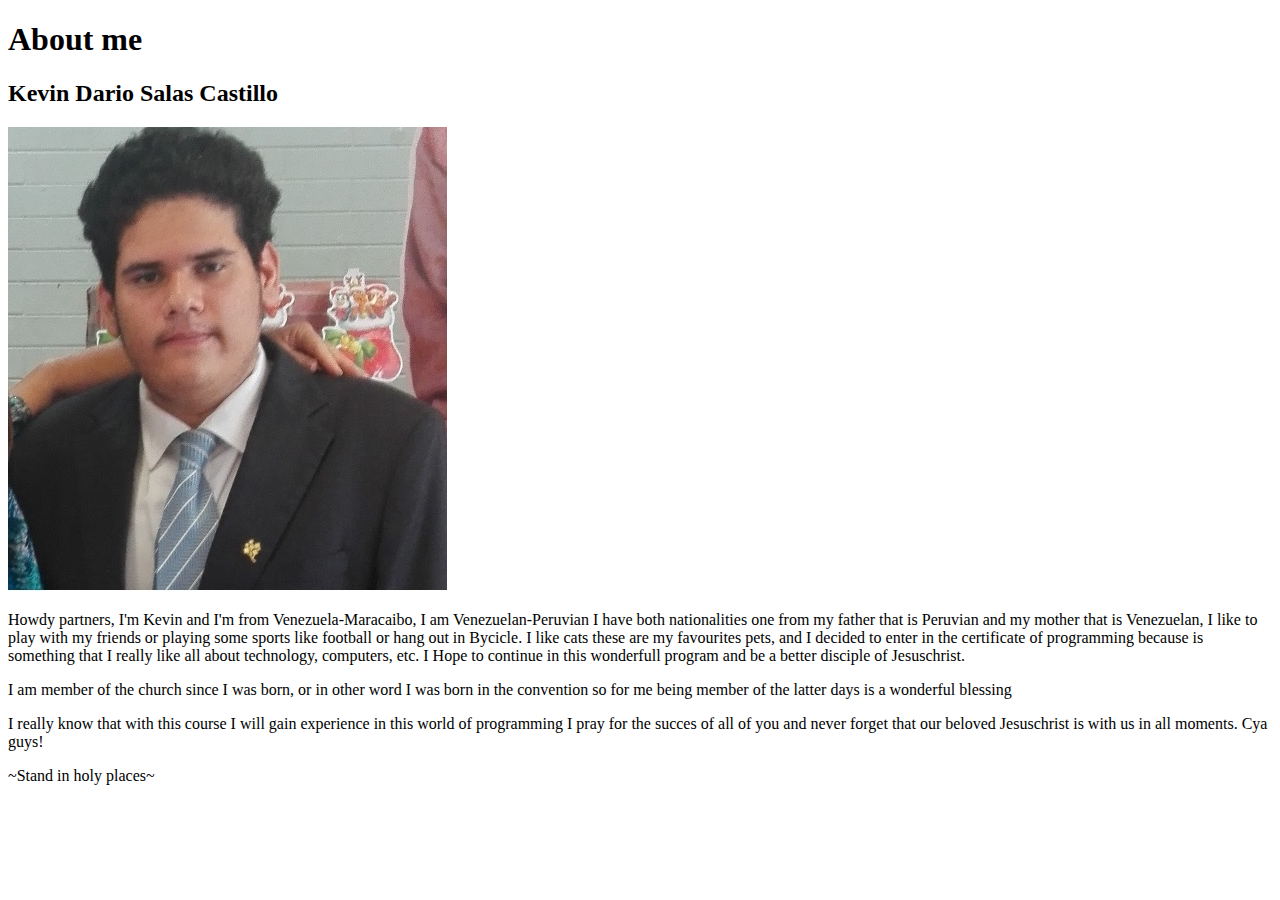
<file: aboutme/index.html>
<!DOCTYPE html>
<html lang="en">

<head>
    <meta charset="UTF-8">
    <meta http-equiv="X-UA-Compatible" content="IE=edge">
    <meta name="viewport" content="width=device-width, initial-scale=1.0">
    <title>About Me</title>
</head>

<body>
    <h1>About me</h1>
    <h2>Kevin Dario Salas Castillo</h2>
    <img alt="Picture of me" src="images/me.jpg" />
    <p>Howdy partners, I'm Kevin and I'm from Venezuela-Maracaibo, I am Venezuelan-Peruvian I have both nationalities
        one from my father that is Peruvian and my mother that is Venezuelan, I like to play with my friends or playing
        some sports like football or hang out in Bycicle.
        I like cats these are my favourites pets, and I decided to enter in the certificate of programming because is
        something that I really like all about technology, computers, etc.
        I Hope to continue in this wonderfull program and be a better disciple of Jesuschrist.
    </p>
    <p>I am member of the church since I was born, or in other word I was born in the convention so for me being 
        member of the latter days is a wonderful blessing
    </p>
    <p1>I really know that with this course I will gain experience in this world of programming I pray for
        the succes of all of you and never forget that our beloved Jesuschrist is with us in all moments.
        Cya guys!
    </p1>
    <p>~Stand in holy places~</p>
</body>


</html>
</file>
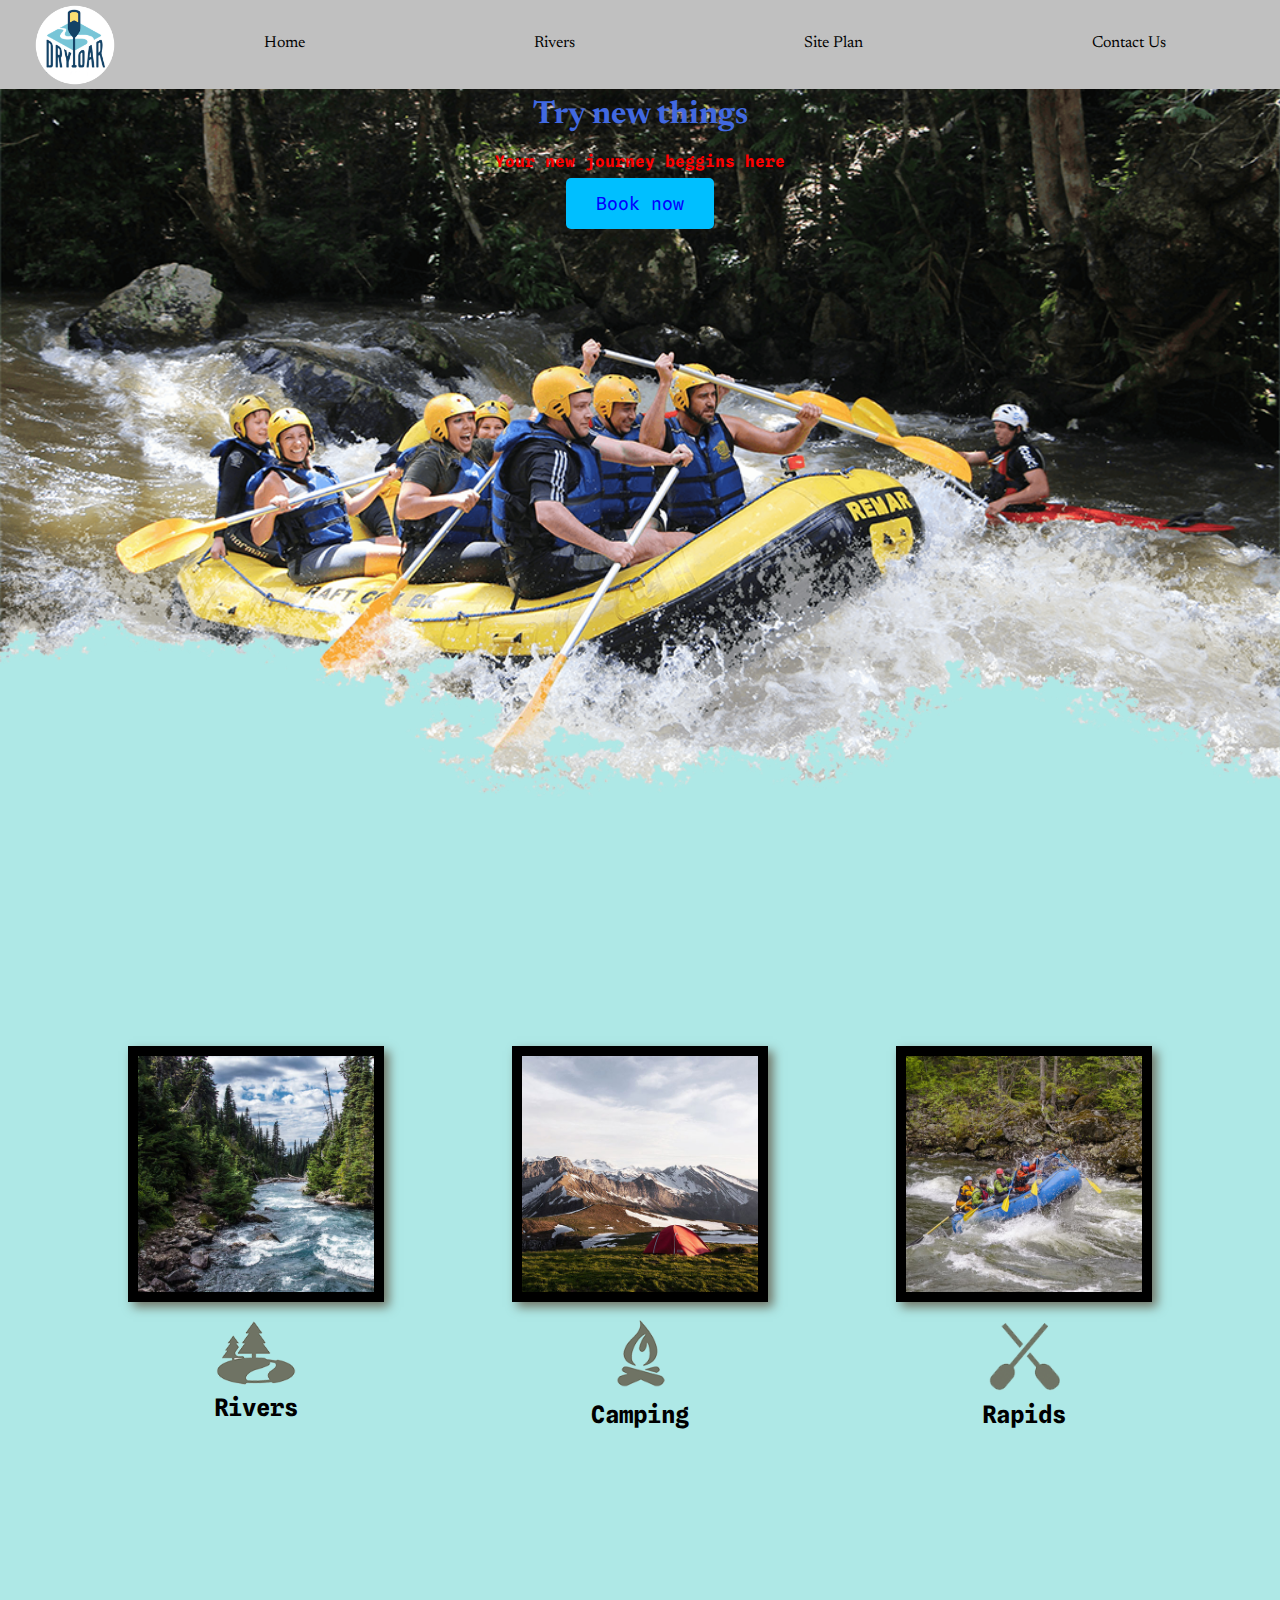
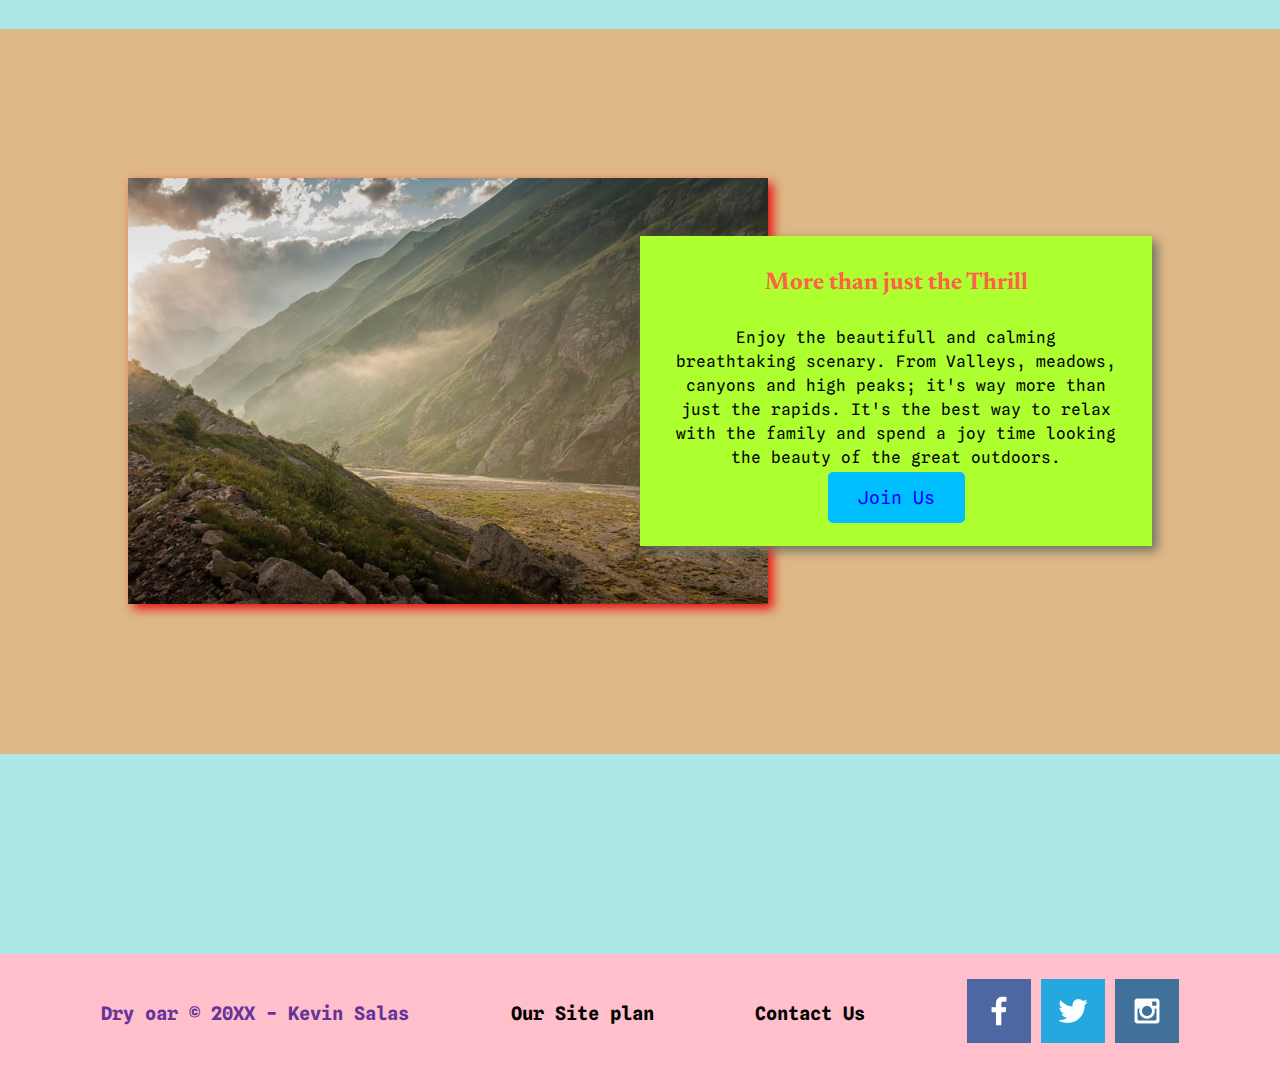
<file: wwr/index.html>
<!DOCTYPE html>
<html lang="en">

<head>
    <meta charset="UTF-8">
    <meta http-equiv="X-UA-Compatible" content="IE=edge">
    <meta name="viewport" content="width=device-width, initial-scale=1.0">
    <title>Rafting Family Vacations</title>
    <link rel="stylesheet" href="styles/styles.css">
</head>

<body>
    <div id="content">
    <header>
        <a href="index.html" id="logo_link">

            <img class="logo" src="images/logo.png" alt="Dry Oar Logo">

        </a>
        <nav>
            <a href="index.html">Home</a>
            <a href="rivers_information.html">Rivers</a>
            <a href="site-plan-rafting.html">Site Plan</a>
            <a href="contactus.html">Contact Us</a>
        </nav>

    </header>
    <div id="hero">
        <div id="hero-box">
            <img id="hero-img" src="images/hero.png" alt="A lot of fun with water rafting!">
        </div>
        <section id="hero-msg">
            <h1 class="home-tittle">Try new things</h1>
            <h4>Your new journey beggins here</h4>
            <div class="button-box">
                <a class="book" href="rates.html">Book now</a>
            </div>
        </section>
    </div>
    <main class="home-grid">
        <section class="rivers-card">
            <img class="card-img" src="images/rivers.jpg" alt="River's Forest">
            <img class="icon" src="images/river_icon.png" alt="River Icon">
            <h2>Rivers</h2>
        </section>
        <section class="camping-card">
            <img class="card-img" src="images/camping.jpg" alt="Tents in beautifull mountains">
            <img class="icon" src="images/fire_icon.png" alt="Icon Fire">
            <h2>Camping</h2>
        </section>
        <section class="rapids-card">
            <img class="card-img" src="images/rapids.jpg" alt="Rafting Exciting boat">
            <img class="icon" src="images/oars.png" alt="oars icono">
            <h2>Rapids</h2>
        </section>
        <div id="background"></div>
        <img class="mountains" src="images/mountains.jpg" alt="Misty mountainz">
        <section class="msg">
            <h2>More than just the Thrill</h2>
            <p>Enjoy the beautifull and calming breathtaking scenary.
                From Valleys, meadows, canyons and high peaks; it's way more than just the rapids.
                It's the best way to relax with the family and spend a joy time looking the beauty of the great
                outdoors.
            </p>
            <a class="join" href="rivers.html" >Join Us</a>
        </section>
    </main>
    <footer>
        <h3>Dry oar &copy; 20XX - Kevin Salas</h3>
        <h3><a href="site-plan-rafting.html">Our Site plan</a></h3>
        <h3><a href="contactus.html">Contact Us</a></h3>
        <div class="Social">
            <a href="https://facebook.com" target="_blank">
                <img src="images/facebook.png" alt="fb icon">
            </a>
            <a href="https://twitter.com" target="_blank">
                <img src="images/twitter.png" alt="Elon Musk twitter icon">
            </a>
            <a href="https://instagram.com" target="_blank">
                <img src="images/instagram.png" alt="instagram icon">
            </a>
        </div>
    </footer>
    </div>
</body>

</html>
</file>
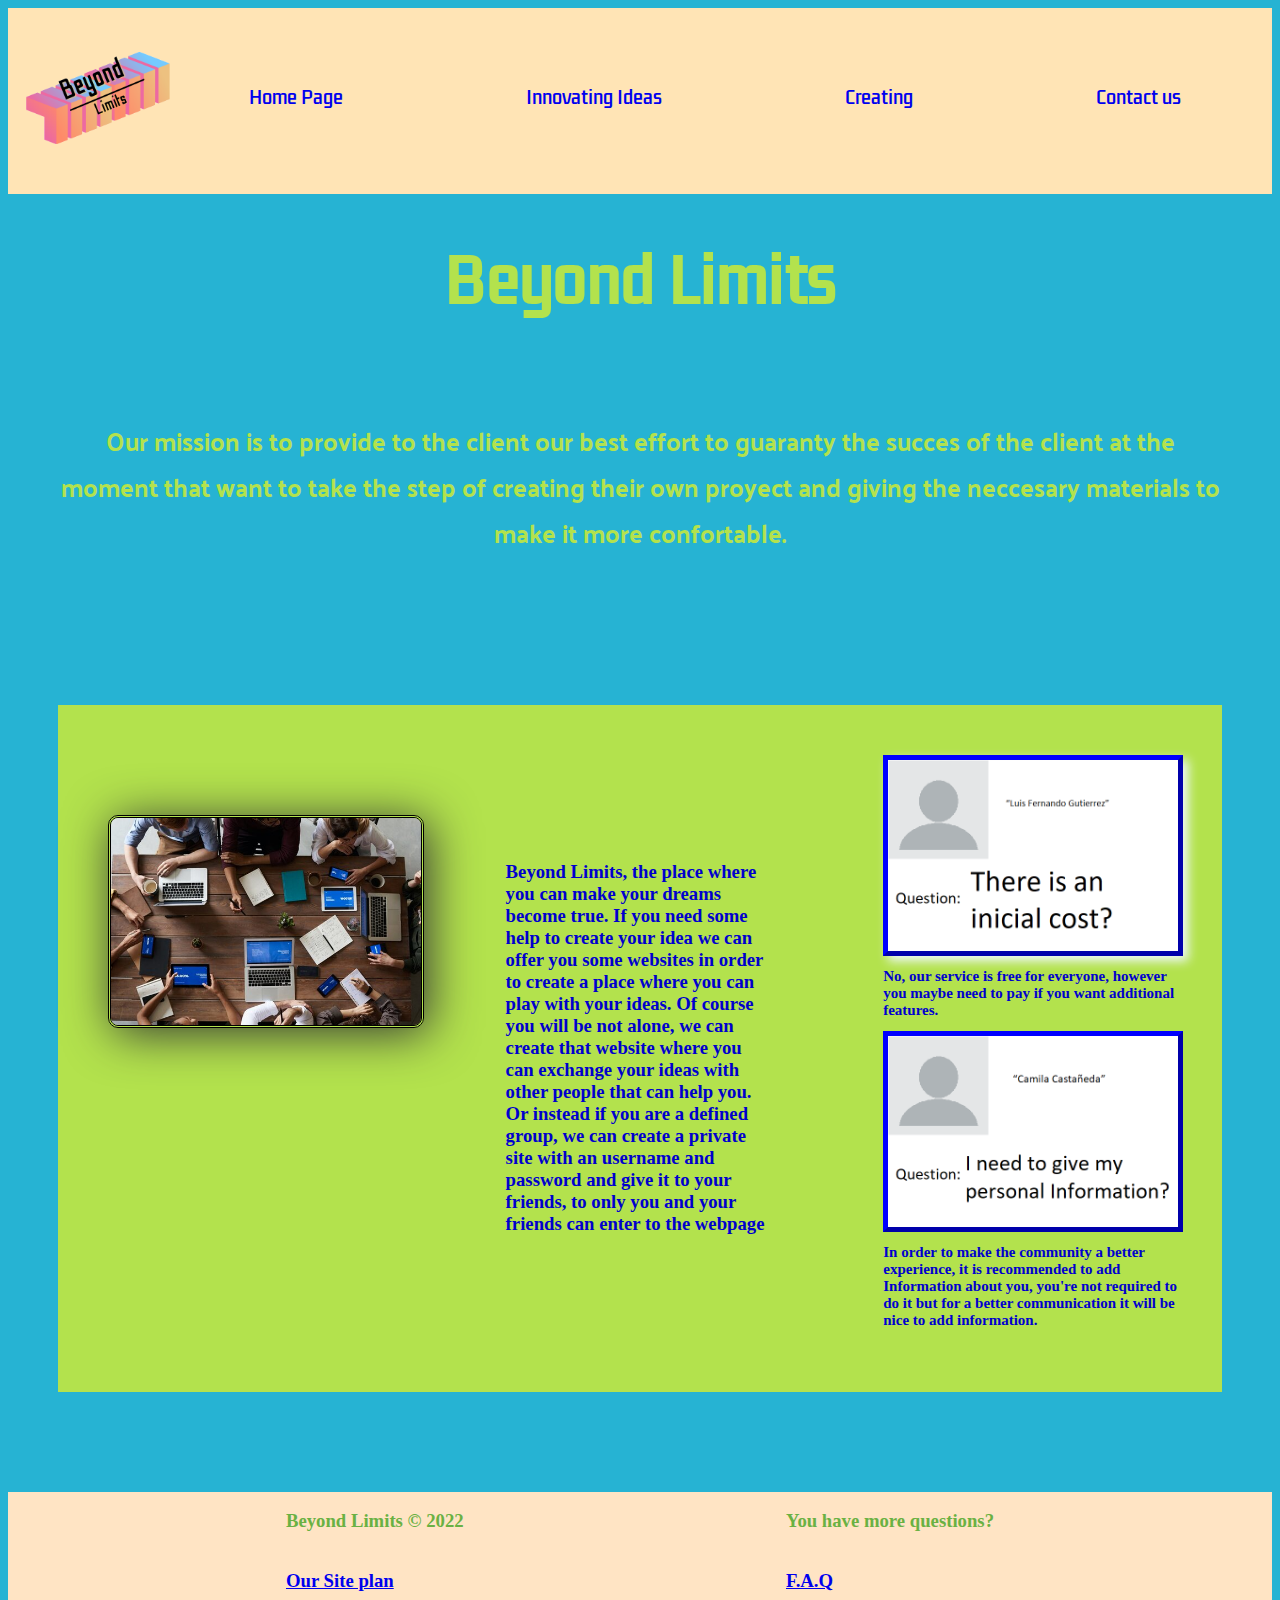
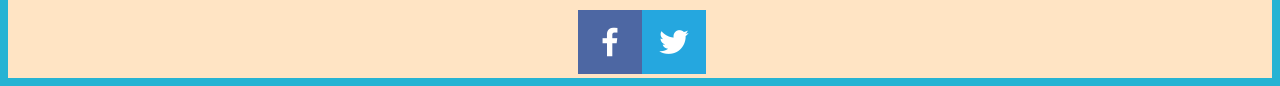
<file: wwr/beyond4limits/index.html>
<!DOCTYPE html>
<html lang="en">
<head>
    <meta charset="UTF-8">
    <meta http-equiv="X-UA-Compatible" content="IE=edge">
    <meta name="viewport" content="width=device-width, initial-scale=1.0">
    <title>Home Page</title>
    <link rel="stylesheet" href="styles/styles.css">
</head>
<body>
    <div id="content">
        <header>
            <a href="index.html" id="logo-link">
                <img class="logo" src="images/Beyond-modified.png" alt="logo_image">
            </a>
            <nav>
                <a href="index.html">Home Page</a>
                <a href="innova_ideas.html">Innovating Ideas</a>
                <a href="creating.html">Creating</a>
                <a href="contactus.html">Contact us</a>
            </nav>
        </header>
        <div id="page_name">
            <h1>Beyond Limits</h1>
            <p>Our mission is to provide to the client our best effort to guaranty the succes of the client
                at the moment that want to take the step of creating their own proyect and giving the neccesary
                materials to make it more confortable.
            </p>
        </div>
        <main class="home-grid">
            <img class="plan_image" src="images/work.jpg" alt="Planning">
            <section id="initial">
                <h3>Beyond Limits, the place  where you can make your dreams become true.
                    If you need some help to create your idea we can offer you some websites
                    in order to create a place where you can play with your ideas.
                    Of course you will be not alone, we can create that website where you can exchange
                    your ideas with other people that can help you.
                    Or instead if you are a defined group, we can create a private site with an username
                    and password and give it to your friends, to only you and your friends can enter to the 
                    webpage
                </h3>
            </section>
            <section id="questions">
                <!-- Remember to write the source of the image of the questions -->
                <img class="question1" src="images/question1.png" alt="question1">
                <h2>No, our service is free for everyone, however you maybe need to pay if you want additional
                    features.
                </h2>
                <img class="question2" src="images/question2.png" alt="question2">
                <h2>In order to make the community a better experience, it is recommended to add Information
                    about you, you're not required to do it but for a better communication it will be nice to
                    add information.
                </h2>
            </section>
        </main>
            <footer>
                <h3>Beyond Limits &copy; 2022</h3>
                <h3>You have more questions?</h3>
                <h3><a href="site-plan.html">Our Site plan</a></h3>
                <h3><a href="#">F.A.Q</a></h3>
                <div  class="socials">
                    <a href="https://facebook.com" target="_blank">
                        <img src="images/facebook.png" alt="facebook_icon">
                    </a>
                    <a href="https://twitter.com" target="_blank">
                        <img src="images/twitter.png" alt="Elon_Twitter_Musk_icon">
                    </a>
                </div>
            </footer>
    </div>
    
</body>
</html>
</file>
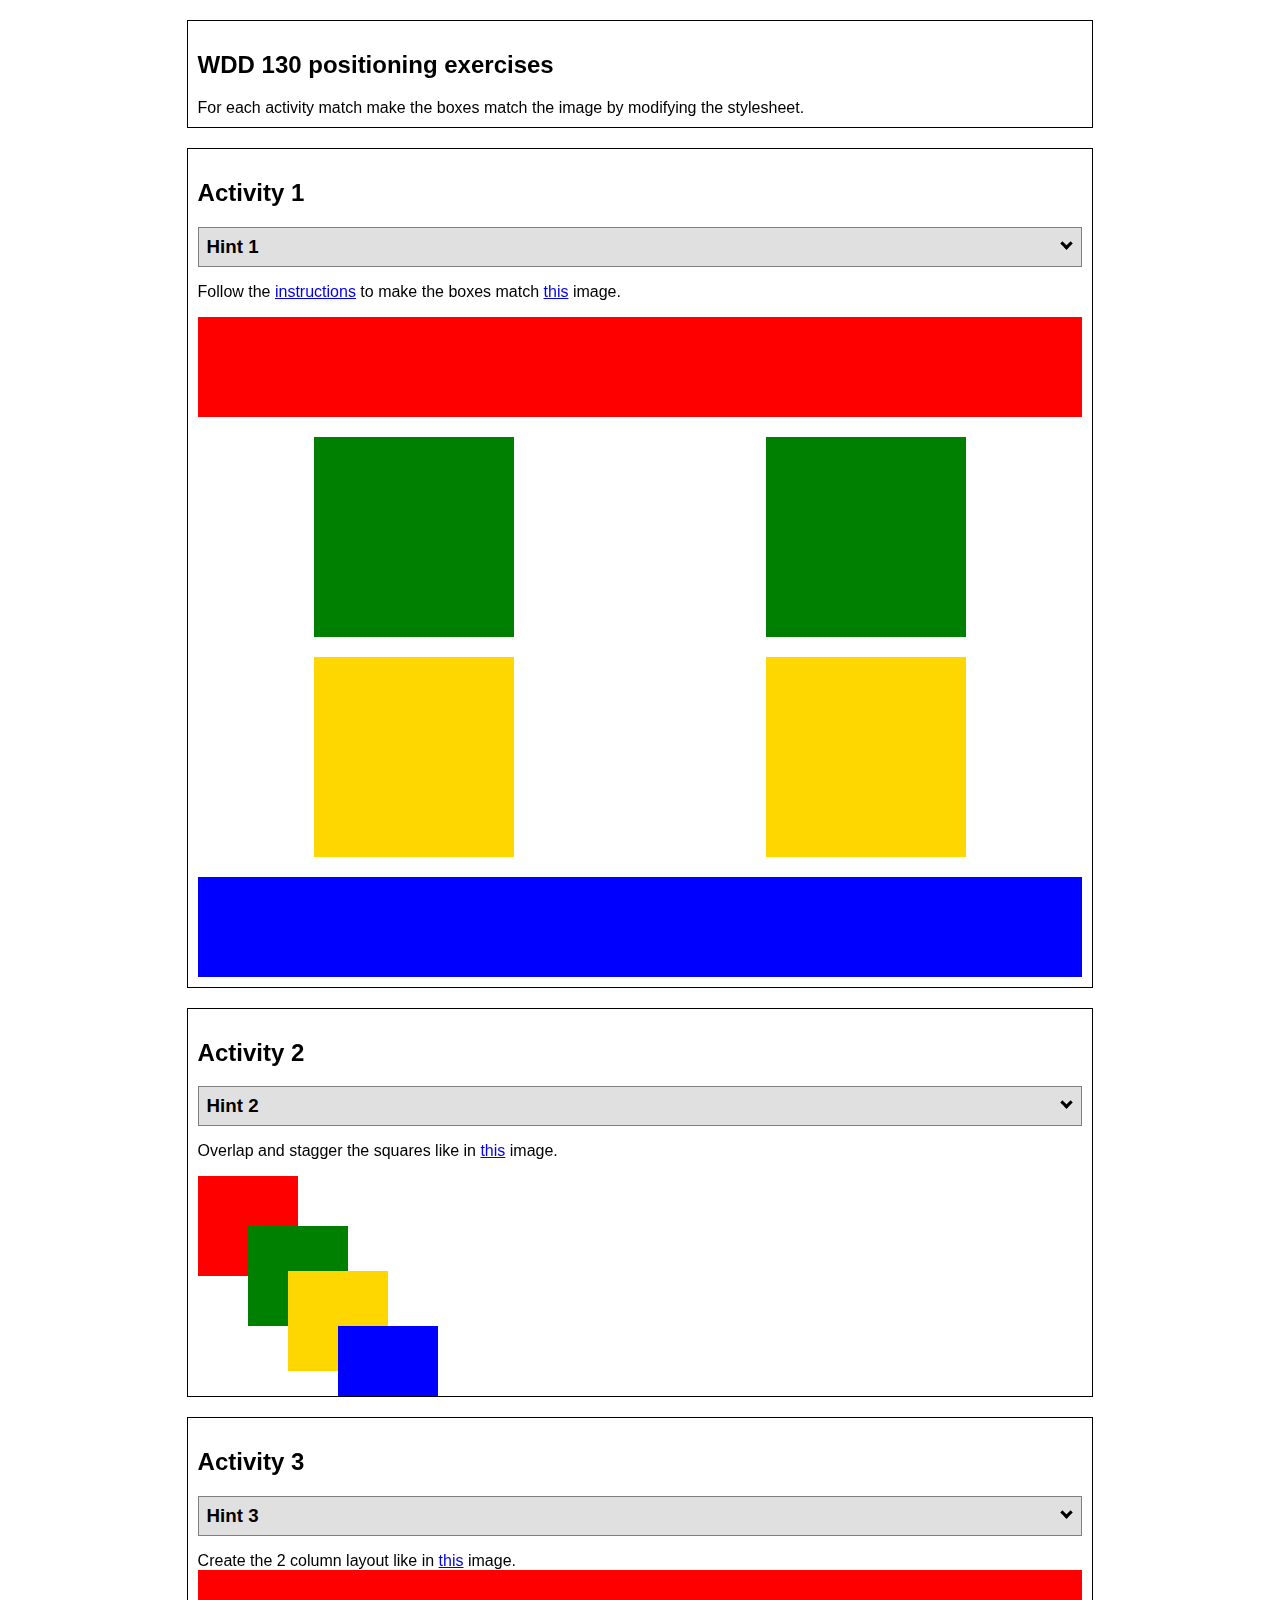
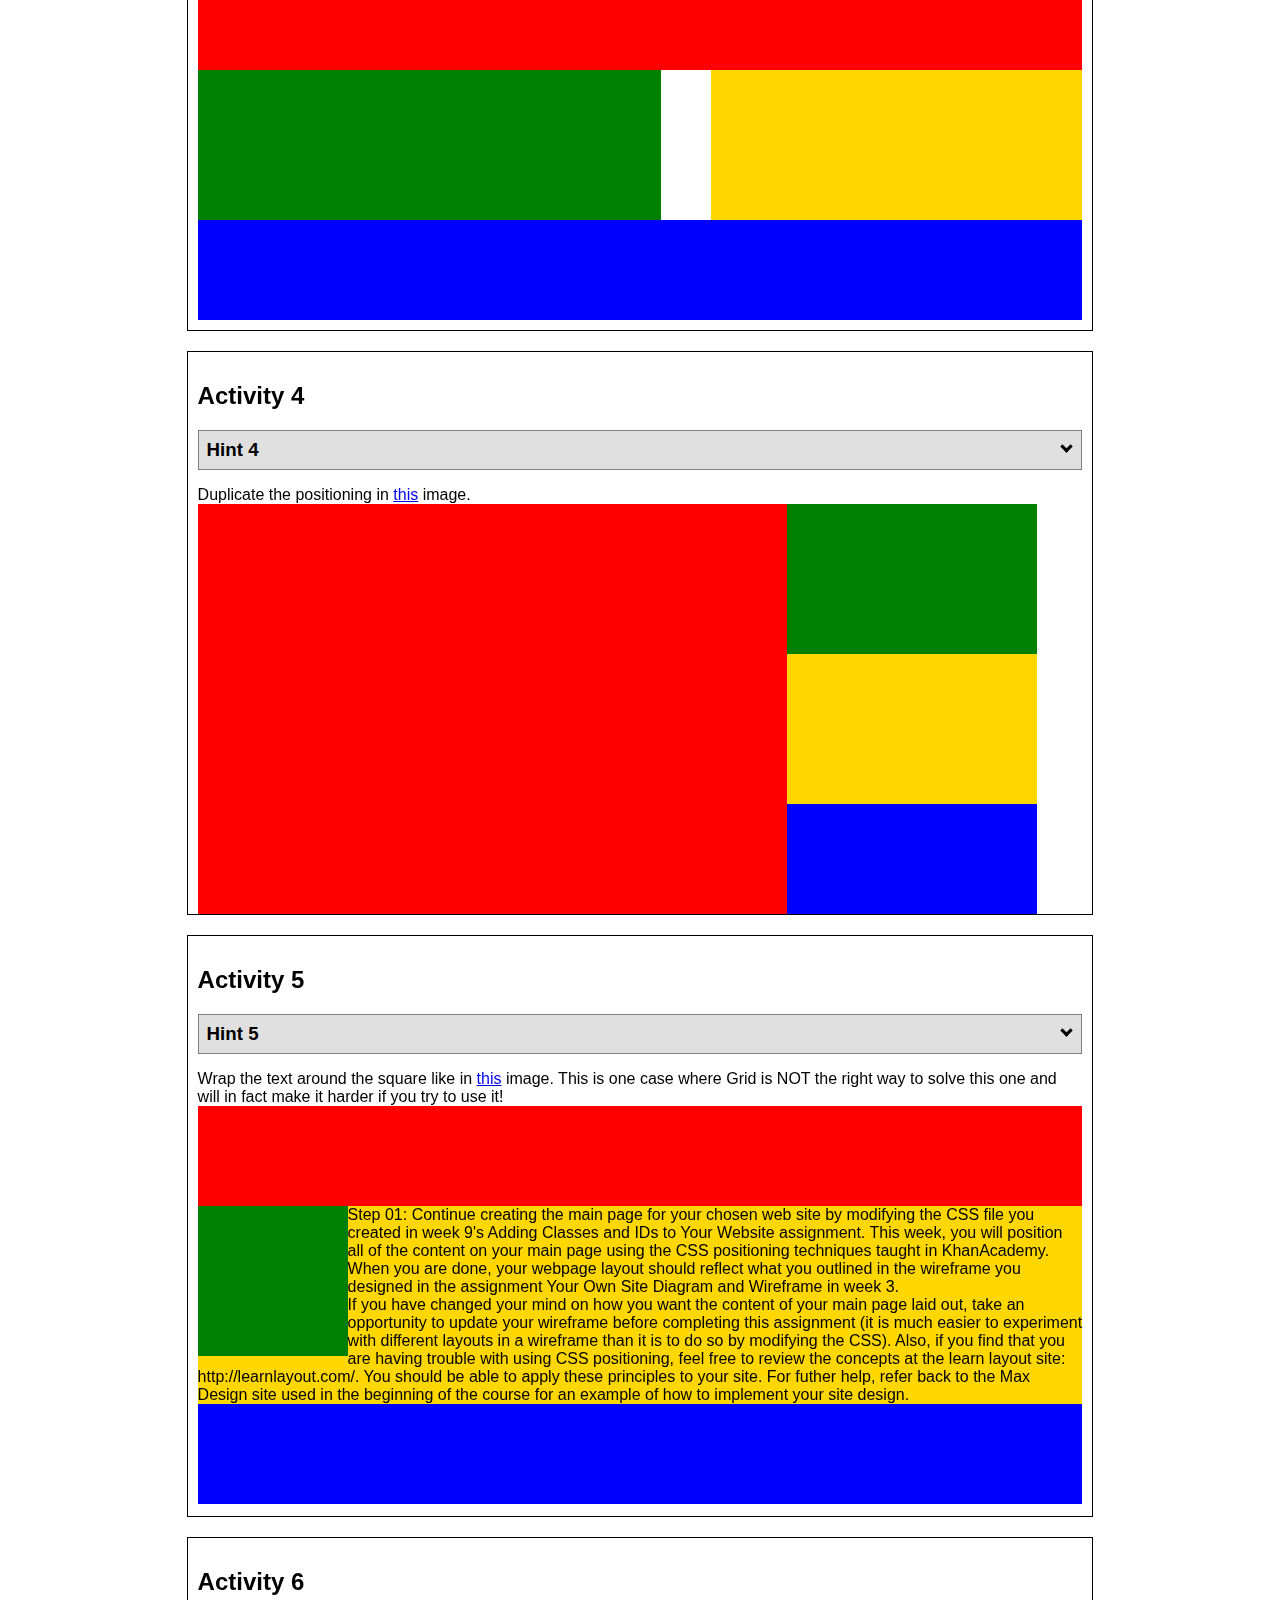
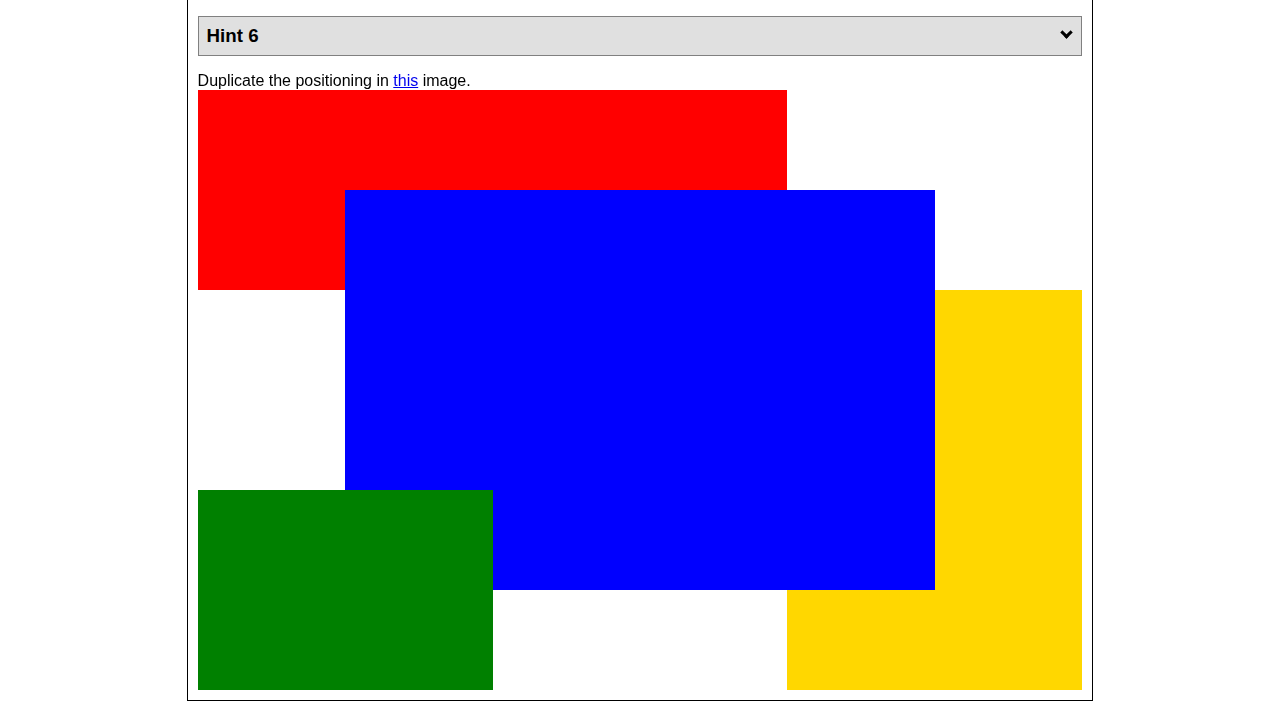
<file: positioning.html>
<!DOCTYPE html>
<html lang="en">
  <head>
    <!-- HTML - Name: positioning.html -->
    <title>Positioning Activity</title>
    <link rel="stylesheet" type="text/css" href="positionstyles.css" />
  </head>
  <body>
    <div class="activity">
      <h2>WDD 130 positioning exercises</h2>
      For each activity match make the boxes match the image by modifying the stylesheet.</div>
    <div class="activity">
      <h2>Activity 1</h2>
      <section class="hint"><input type="checkbox" ><i></i> <h3>Hint 1</h3><div><p>Check out the <a href="https://byui-wdd.github.io/wdd130/activities/w06-css-positioning.html" target="_blank">activity instructions</a> in Ilearn!</p></div></section>
      <p>Follow the <a href="https://byui-wdd.github.io/wdd130/activities/w06-css-positioning.html" target="_blank">instructions</a> to make the boxes match  <a href="https://byui-wdd.github.io/wdd130/images/example1.png" target="_blank">this</a> image.</p>
      <div class="content1" >
        <div class="red1" ></div>
        <div class="green1" ></div>
        <div class="green1" ></div>
        <div class="yellow1"></div>
        <div class="yellow1"></div>
        <div class="blue1"></div>
      </div>
    </div>
    <div class="activity">
      <h2>Activity 2</h2>
      <section class="hint"><input type="checkbox" > <h3>Hint 2</h3><i></i><div><p>Remember that the best way to shift elements around slightly on the page is with Margins.  You could also use Grid.  Either would work for this. If you choose margin, you can use a <em>negative</em> margin. (ie margin-top: -20px;)</p><h4>Properties used:</h4><ul><li>margin-top, margin-left</li><li>...or...</li><li>grid-template-columns: 50px 50px 50px 50px 50px </li></ul></div></section>
      <p>Overlap and stagger the squares like in <a href="https://byui-wdd.github.io/wdd130/images/example2.png" target="_blank">this</a> image.</p>
      <div class="content2" >
        <div class="red2" ></div>
        <div class="green2" ></div>
        <div class="yellow2"></div>
        <div class="blue2"></div>
      </div>
    </div>
    <div class="activity">
      <h2>Activity 3</h2>
      <section class="hint"><input type="checkbox" > <h3>Hint 3</h3><i></i><div><p>This one is going to be best solved with CSS Grid. Remember to make the boxes the right width first...then start moving them around. </p><h4>Properties used:</h4><ul><li>display:grid;</li><li>grid-template-columns:</li><li>grid-column-gap:</li>
        <li>grid-column:</li>  </ul></div></section>
      Create the 2 column layout like in <a href="https://byui-wdd.github.io/wdd130/images/example3.png" target="_blank">this</a>  image.
      <div class="content3" >
        <div class="red3" ></div>
        <div class="green3" ></div>
        <div class="yellow3"></div>
        <div class="blue3"></div>
      </div>
    </div>
    <div class="activity">
      <h2>Activity 4</h2>
      <section class="hint"><input type="checkbox" > <h3>Hint 4</h3><i></i><div><p>For the others we have been primarily concerned with width. For this one you will need to adjust height as well. </p><h4>Properties used:</h4><ul><li>display:grid;</li><li>grid-template-columns:</li><li>grid-row:</li></ul></div></section>
      Duplicate the positioning in <a href="https://byui-wdd.github.io/wdd130/images/example4.png" target="_blank">this</a> image. 
      <div class="content4" >
        <div class="red4" ></div>
        <div class="green4" ></div>
        <div class="yellow4"></div>
        <div class="blue4"></div>
      </div>
    </div>

    <div class="activity">
      <h2>Activity 5</h2>
      <section class="hint"><input type="checkbox" > <h3>Hint 5</h3><i></i><div><p>Grid is <strong>not</strong> the right way to do this.  In fact there is only one way to really do that...and that is with float. Remember that we float the thing we want the text to wrap around.  Also remember to start by making all the shapes the right size and shape.</p><h4>Properties used:</h4><ul><li>float: left;</li></ul></div></section>
      Wrap the text around the square like in <a href="https://byui-wdd.github.io/wdd130/images/example5.png" target="_blank">this</a> image. This is one case where Grid is NOT the right way to solve this one and will in fact make it harder if you try to use it!
      <div class="content5" >
        <div class="red5" ></div>
        <div class="green5" ></div>
        <div class="yellow5">Step 01: Continue creating the main page for your chosen web site by modifying the CSS file you created in week 9's Adding Classes and IDs to Your Website assignment. This week, you will position all of the content on your main page using the CSS positioning techniques taught in KhanAcademy. When you are done, your webpage layout should reflect what you outlined in the wireframe you designed in the assignment Your Own Site Diagram and Wireframe in week 3. <br />
          If you have changed your mind on how you want the content of your main page laid out, take an opportunity to update your wireframe before completing this assignment (it is much easier to experiment with different layouts in a wireframe than it is to do so by modifying the CSS). Also, if you find that you are having trouble with using CSS positioning, feel free to review the concepts at the learn layout site: http://learnlayout.com/. You should be able to apply these principles to your site. For futher help, refer back to the Max Design site used in the beginning of the course for an example of how to implement your site design.</div>
        <div class="blue5"></div>
      </div>
    </div>
    <div class="activity">
      <h2>Activity 6</h2>
      <section class="hint"><input type="checkbox" > <h3>Hint 6</h3><i></i><div><p>This one is all about visualizing the grid behind the layout. If you are having a hard time doing that first: all the sizes are even multiples of 100, and second here is another example with the lines drawn: <a href="https://byui-wdd.github.io/wdd130/images/example6-hint.png" target="_blank">example 6 with lines</a>. For this one you will find it easiest if you use px for the column width. You can also use <kbd>z-index</kbd> to control the element layering.    </p><h4>Properties used:</h4><ul><li>display:grid;</li><li>grid-template-columns:</li><li>grid-column:</li><li>grid-row:</li><li><a href="https://www.w3schools.com/cssref/pr_pos_z-index.asp" target="_blank">z-index:</a></li></ul></div></section>
      Duplicate the positioning in <a href="https://byui-wdd.github.io/wdd130/images/example6.png" target="_blank">this</a> image.
      <div class="content6" >
        <div class="red6" ></div>
        <div class="green6" ></div>
        <div class="yellow6"></div>
        <div class="blue6"></div>
      </div>
    </div>
  </body>
</html>
</file>
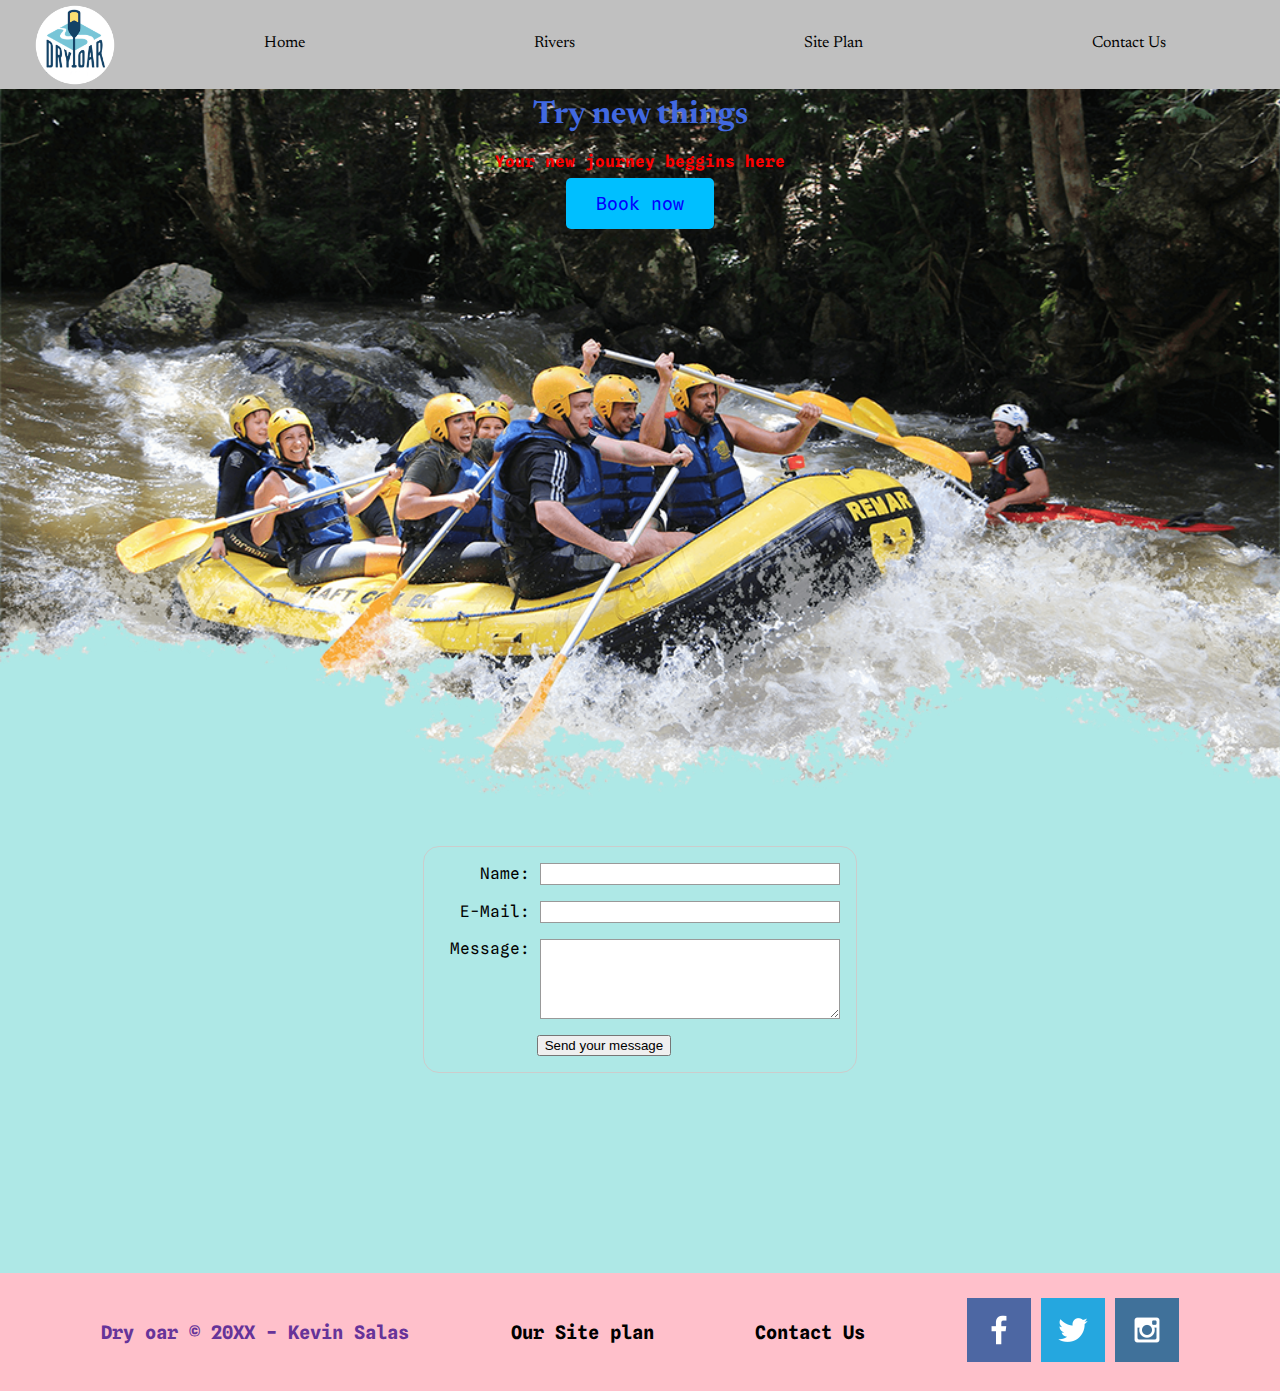
<file: wwr/contactus.html>
<!DOCTYPE html>
<html lang="en">

<head>
    <meta charset="UTF-8">
    <meta http-equiv="X-UA-Compatible" content="IE=edge">
    <meta name="viewport" content="width=device-width, initial-scale=1.0">
    <title>Contact Us</title>
    <link rel="stylesheet" href="styles/styles.css">
</head>

<body>
    <div id="content">
        <header>
            <a href="index.html" id="logo_link">

                <img class="logo" src="images/logo.png" alt="Dry Oar Logo">

            </a>
            <nav>
                <a href="index.html">Home</a>
                <a href="rivers.html">Rivers</a>
                <a href="site-plan-rafting.html">Site Plan</a>
                <a href="contactus.html">Contact Us</a>
            </nav>

        </header>
        <div id="hero">
            <div id="hero-box">
                <img id="hero-img" src="images/hero.png" alt="A lot of fun with water rafting!">
            </div>
            <section id="hero-msg">
                <h1 class="home-tittle">Try new things</h1>
                <h4>Your new journey beggins here </h4>
                <div class="button-box">
                    <a class="book" href="rates.html">Book now</a>
                </div>
            </section>
        </div>
        <main class="contact">
            <div id="feedback"></div>
            <form action="/my-future-email" method="post">
                <ul>
                    <li>
                        <label for="name">Name:</label>
                        <input type="text" id="name" name="user_name">
                    </li>
                    <li>
                        <label for="mail">E-Mail:</label>
                        <input type="email" id="mail" name="user_email">
                    </li>
                    <li>
                        <label for="msg">Message:</label>
                        <textarea id="msg" name="user_message"></textarea>
                    </li>
                    <li class="button">
                        <button type="submit">Send your message</button>
                    </li>
                </ul>
            </form>

        </main>
        <footer>
            <h3>Dry oar &copy; 20XX - Kevin Salas</h3>
            <h3><a href="site-plan-rafting.html">Our Site plan</a></h3>
            <h3><a href="contactus.html">Contact Us</a></h3>
            <div class="Social">
                <a href="https://facebook.com" target="_blank">
                    <img src="images/facebook.png" alt="fb icon">
                </a>
                <a href="https://twitter.com" target="_blank">
                    <img src="images/twitter.png" alt="Elon Musk twitter icon">
                </a>
                <a href="https://instagram.com" target="_blank">
                    <img src="images/instagram.png" alt="instagram icon">
                </a>
            </div>
        </footer>
    </div>
    <script>
        const feedbackElement = document.getElementById("feedback");
        const formElement = document.forms[0];
        formElement.addEventListener("submit",function(e) {
            e.preventDefault();
            feedbackElement.innerHTML = "Hello " + formElement.user_name.value + " !Thanks you for your message. We receive your message and we will reply back to you as soon as posibble!";
            feedbackElement.style.display = "block";
            document.body.classList.toggle("moveDown");
        });
    </script>
</body>

</html>
</file>
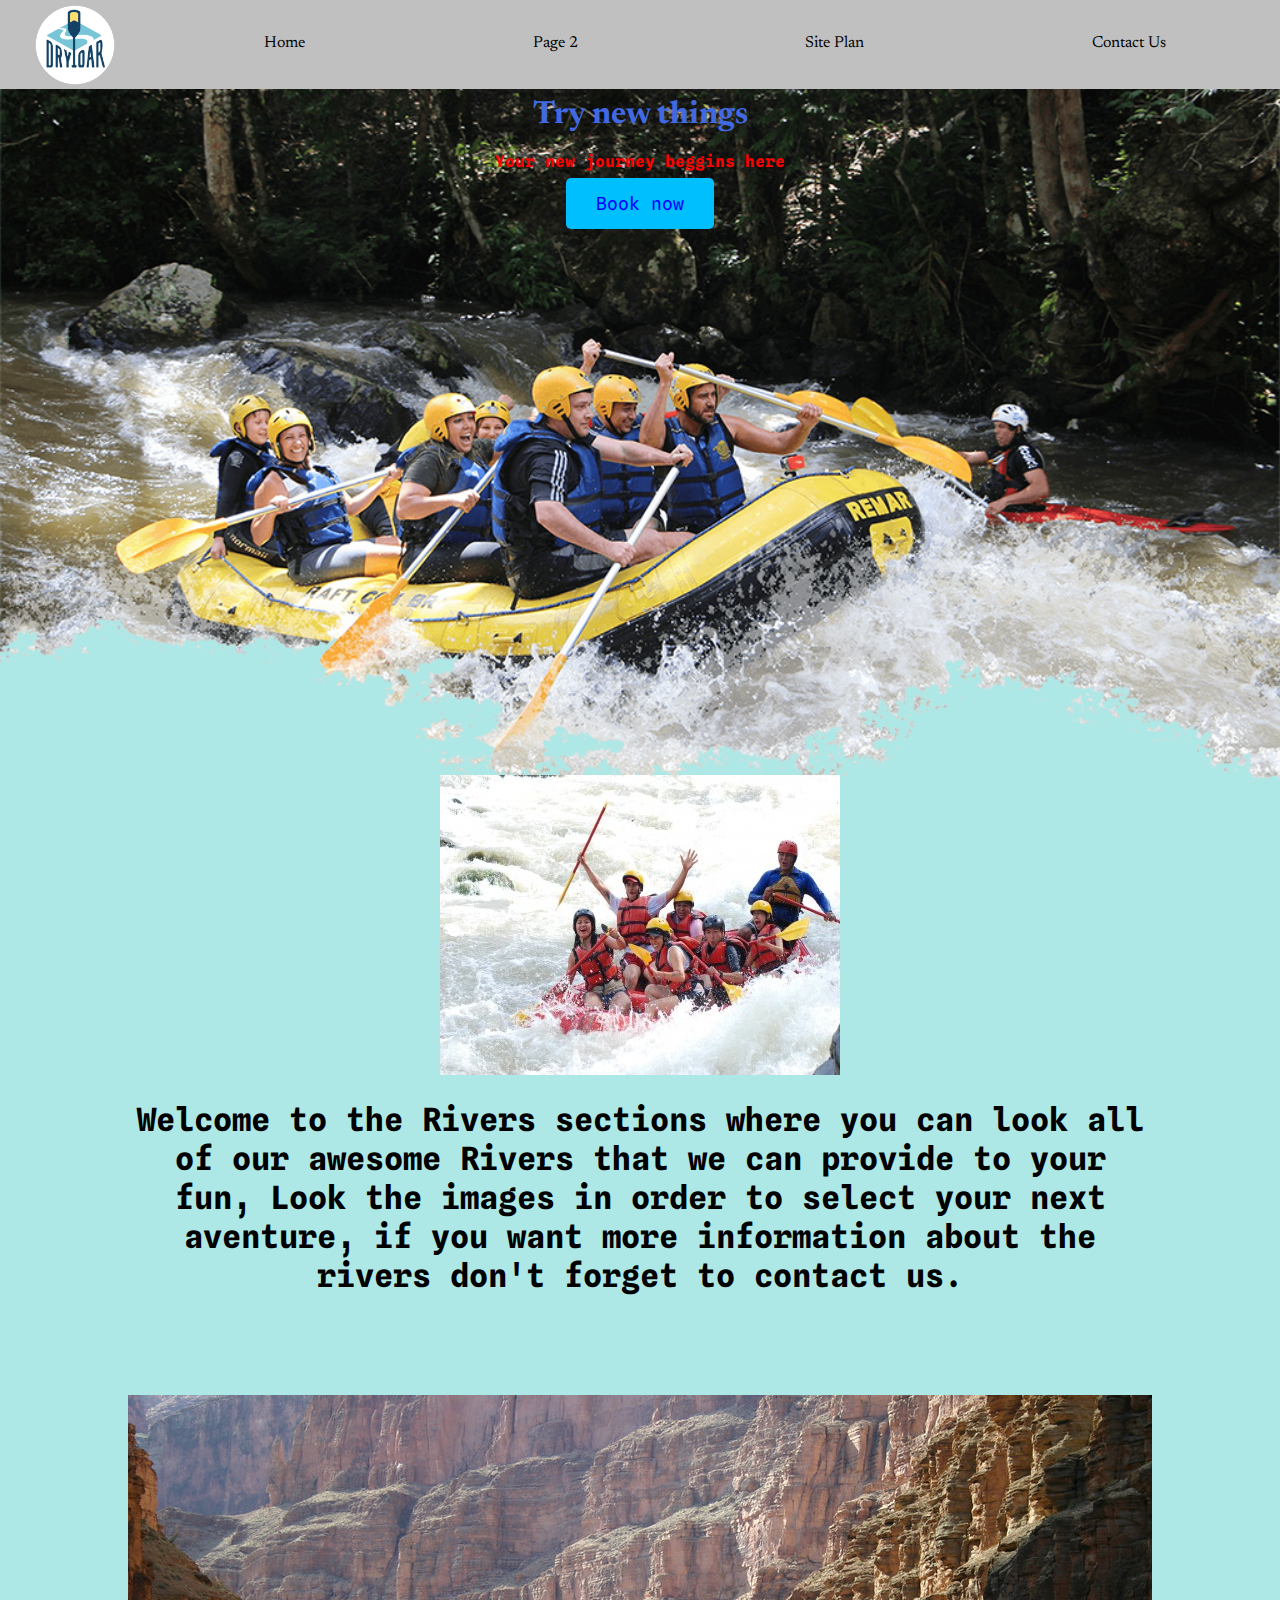
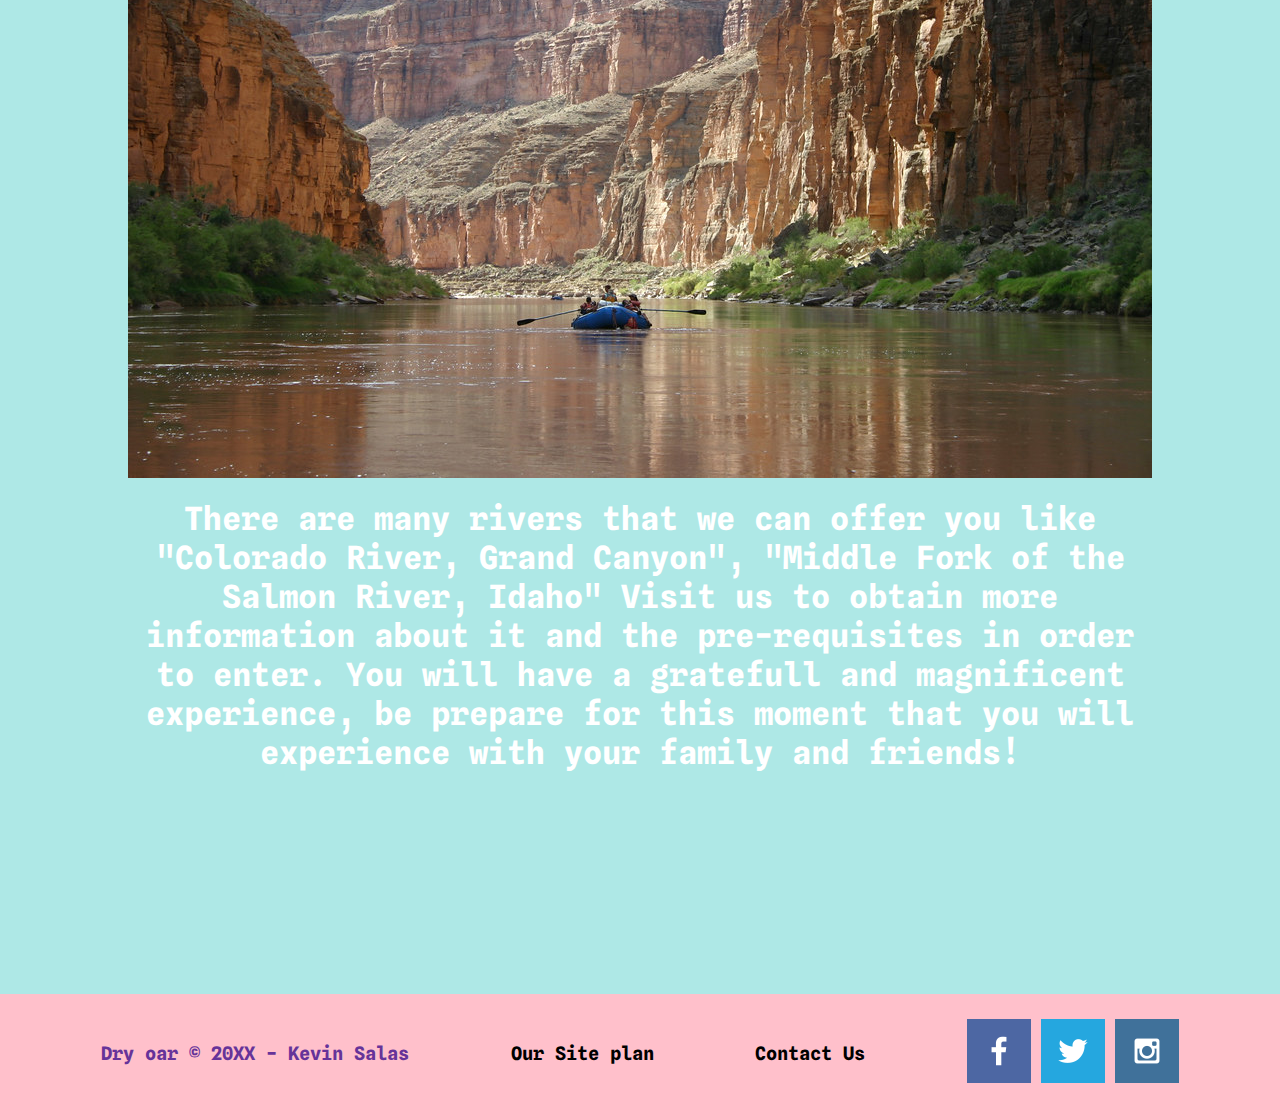
<file: wwr/rivers.html>
<!DOCTYPE html>
<html lang="en">

<head>
    <meta charset="UTF-8">
    <meta http-equiv="X-UA-Compatible" content="IE=edge">
    <meta name="viewport" content="width=device-width, initial-scale=1.0">
    <title>Rivers</title>
    <link rel="stylesheet" href="styles/styles.css">
</head>

<body>
    <div id="content">
    <header>
        <a href="index.html" id="logo_link">

            <img class="logo" src="images/logo.png" alt="Dry Oar Logo">

        </a>
        <nav>
            <a href="index.html">Home</a>
            <a href="rivers.html">Page 2</a>
            <a href="site-plan-rafting.html">Site Plan</a>
            <a href="contactus.html">Contact Us</a>
        </nav>

    </header>
    <div id="hero">
        <div id="hero-box">
            <img id="hero-img" src="images/hero.png" alt="A lot of fun with water rafting!">
        </div>
        <section id="hero-msg">
            <h1 class="home-tittle">Try new things</h1>
            <h4>Your new journey beggins here </h4>
            <div class="button-box">
                <a class="book" href="rates.html">Book now</a>
            </div>
        </section>
    </div>
    <main class="rivers-grid">
        <section class="river-headline">
            <div class="rafting"><h2>Rivers</h2></div>
            <img class="headline" src="images/rafting.jpg" alt="Rafting_Fun">
            <h1>Welcome to the Rivers sections where you can look all of our awesome
                Rivers that we can provide to your fun, Look the images in order to select your
                next aventure, if you want more information about the rivers don't forget to contact us.
            </h1>
            <img class="river" src="images/rafting_river.jpg" alt="Rivers_Fun">
            <div class="river_text"><h1>There are many rivers that we can offer you like
                "Colorado River, Grand Canyon", "Middle Fork of the Salmon River, Idaho" Visit us to obtain
                more information about it and the pre-requisites in order to enter.
                You will have a gratefull and magnificent experience, be prepare for this moment
                that you will experience with your family and friends!
            </h1></div>
        </section>

    </main>
    <footer>
        <h3>Dry oar &copy; 20XX - Kevin Salas</h3>
        <h3><a href="site-plan-rafting.html">Our Site plan</a></h3>
        <h3><a href="contactus.html">Contact Us</a></h3>
        <div class="Social">
            <a href="https://facebook.com" target="_blank">
                <img src="images/facebook.png" alt="fb icon">
            </a>
            <a href="https://twitter.com" target="_blank">
                <img src="images/twitter.png" alt="Elon Musk twitter icon">
            </a>
            <a href="https://instagram.com" target="_blank">
                <img src="images/instagram.png" alt="instagram icon">
            </a>
        </div>
    </footer>
    </div>
</body>

</html>
</file>
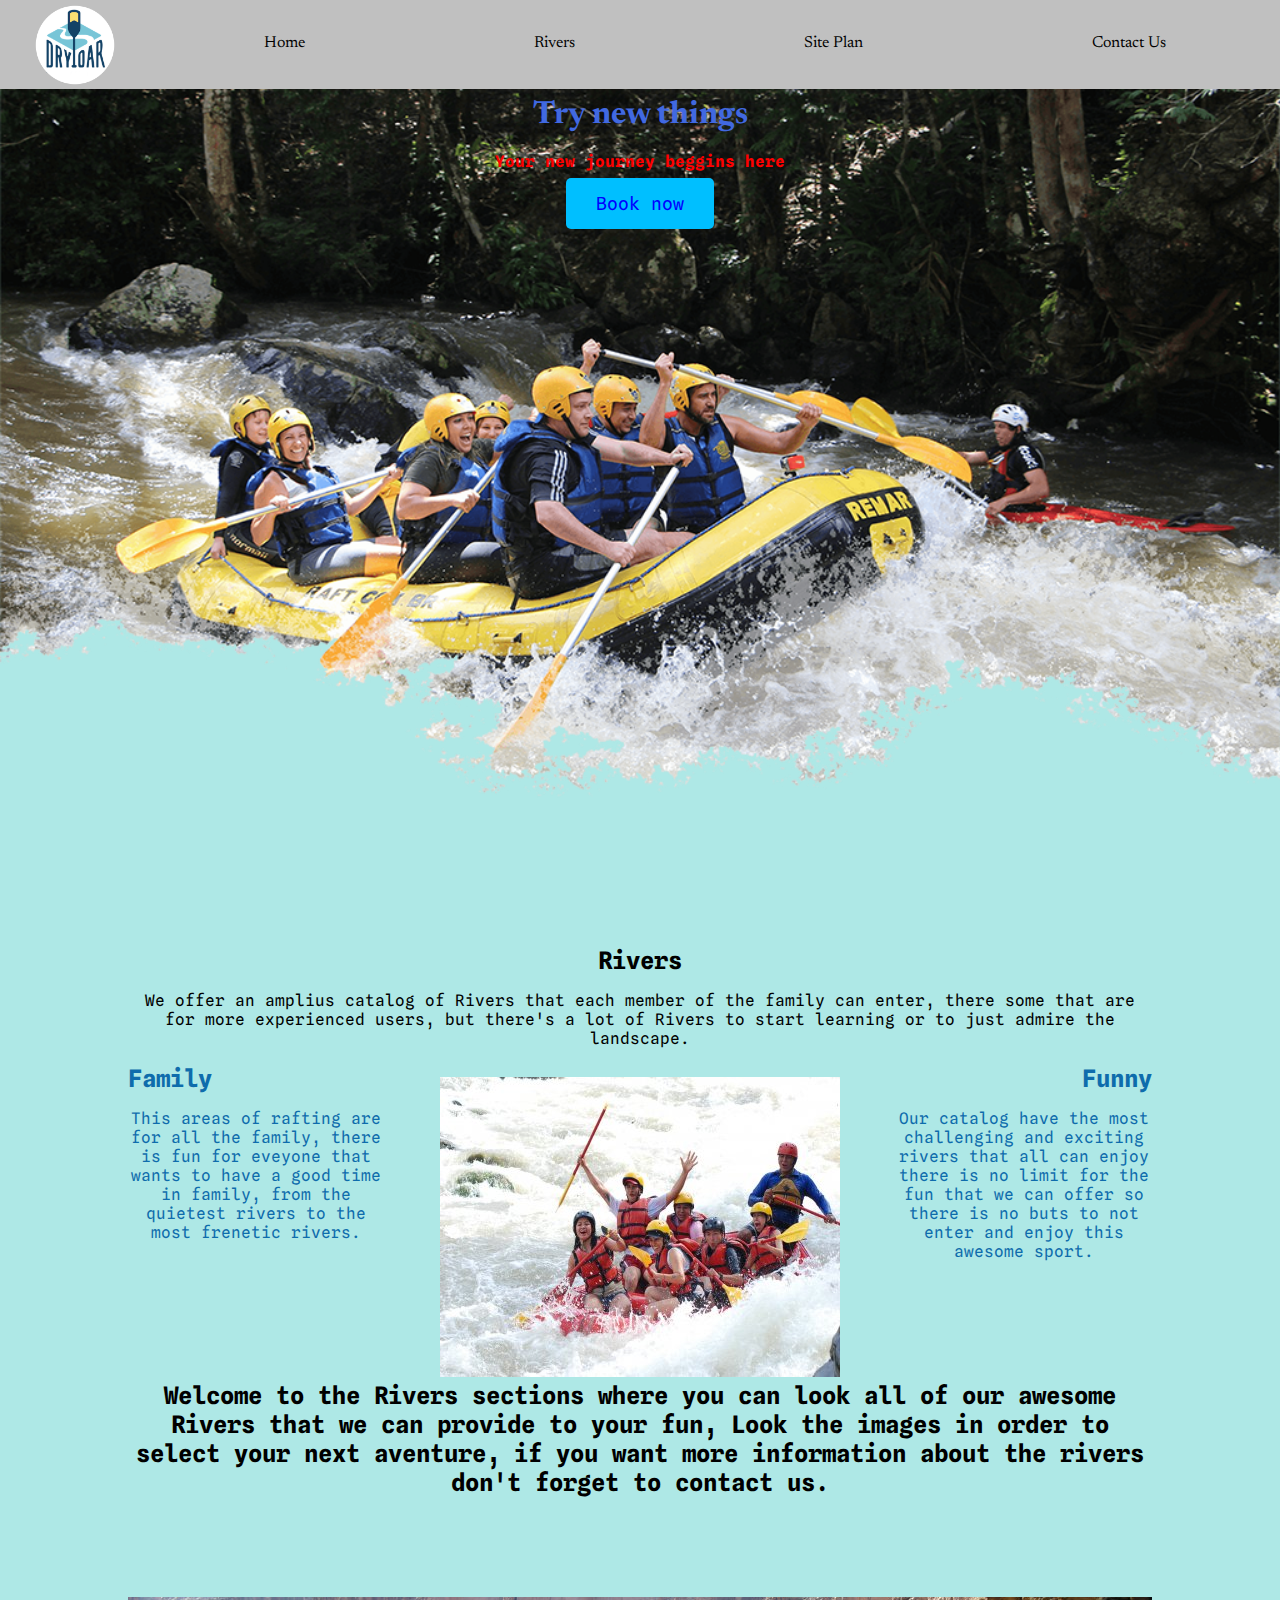
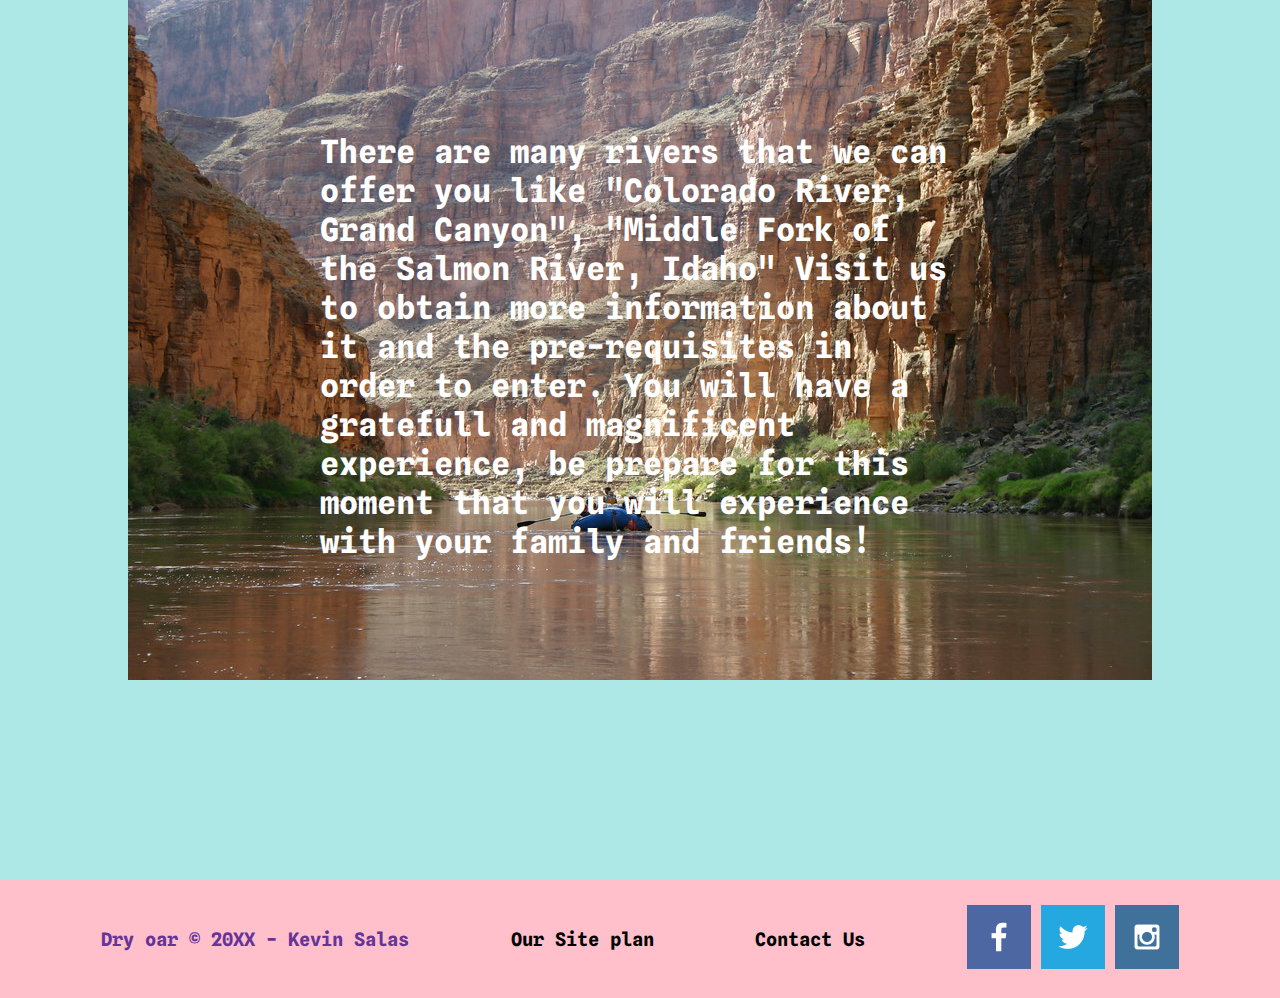
<file: wwr/rivers_information.html>
<!DOCTYPE html>
<html lang="en">

<head>
    <meta charset="UTF-8">
    <meta http-equiv="X-UA-Compatible" content="IE=edge">
    <meta name="viewport" content="width=device-width, initial-scale=1.0">
    <title>Rivers</title>
    <link rel="stylesheet" href="styles/styles.css">
</head>

<body>
    <div id="content">
    <header>
        <a href="index.html" id="logo_link">

            <img class="logo" src="images/logo.png" alt="Dry Oar Logo">

        </a>
        <nav>
            <a href="index.html">Home</a>
            <a href="rivers.html">Rivers</a>
            <a href="site-plan-rafting.html">Site Plan</a>
            <a href="contactus.html">Contact Us</a>
        </nav>

    </header>
    <div id="hero">
        <div id="hero-box">
            <img id="hero-img" src="images/hero.png" alt="A lot of fun with water rafting!">
        </div>
        <section id="hero-msg">
            <h1 class="home-tittle">Try new things</h1>
            <h4>Your new journey beggins here </h4>
            <div class="button-box">
                <a class="book" href="rates.html">Book now</a>
            </div>
        </section>
    </div>
    <main class="rivers-grid">
        <section class="river-headline">
            <div class="rafting"><h2>Rivers</h2>
                <p>We offer an amplius catalog of Rivers that each member of the family
                    can enter, there some that are for more experienced users, but there's a lot
                    of Rivers to start learning or to just admire the landscape.
                </p>
            </div>
            <div class="Family"><h2>Family</h2>
                <p>This areas of rafting are for all the family, there is fun for eveyone that wants to have
                    a good time in family, from the quietest rivers to the most frenetic rivers.
                </p>
            </div>
            
            <div class="funny"><h2>Funny</h2>
                <p>Our catalog have the most challenging and exciting rivers that all can enjoy
                    there is no limit for the fun that we can offer so there is no buts to not enter and
                    enjoy this awesome sport.
                </p>
            </div>
            <img class="headline" src="images/rafting.jpg" alt="Rafting_Fun">
            <h2>Welcome to the Rivers sections where you can look all of our awesome
                Rivers that we can provide to your fun, Look the images in order to select your
                next aventure, if you want more information about the rivers don't forget to contact us.
            </h2>
            <img class="river" src="images/rafting_river.jpg" alt="Rivers_Fun">
        </section>
        <div class="river_text"><h1>There are many rivers that we can offer you like
            "Colorado River, Grand Canyon", "Middle Fork of the Salmon River, Idaho" Visit us to obtain
            more information about it and the pre-requisites in order to enter.
            You will have a gratefull and magnificent experience, be prepare for this moment
            that you will experience with your family and friends!
        </h1></div>        

    </main>
    <footer>
        <h3>Dry oar &copy; 20XX - Kevin Salas</h3>
        <h3><a href="site-plan-rafting.html">Our Site plan</a></h3>
        <h3><a href="contactus.html">Contact Us</a></h3>
        <div class="Social">
            <a href="https://facebook.com" target="_blank">
                <img src="images/facebook.png" alt="fb icon">
            </a>
            <a href="https://twitter.com" target="_blank">
                <img src="images/twitter.png" alt="Elon Musk twitter icon">
            </a>
            <a href="https://instagram.com" target="_blank">
                <img src="images/instagram.png" alt="instagram icon">
            </a>
        </div>
    </footer>
    </div>
</body>

</html>
</file>
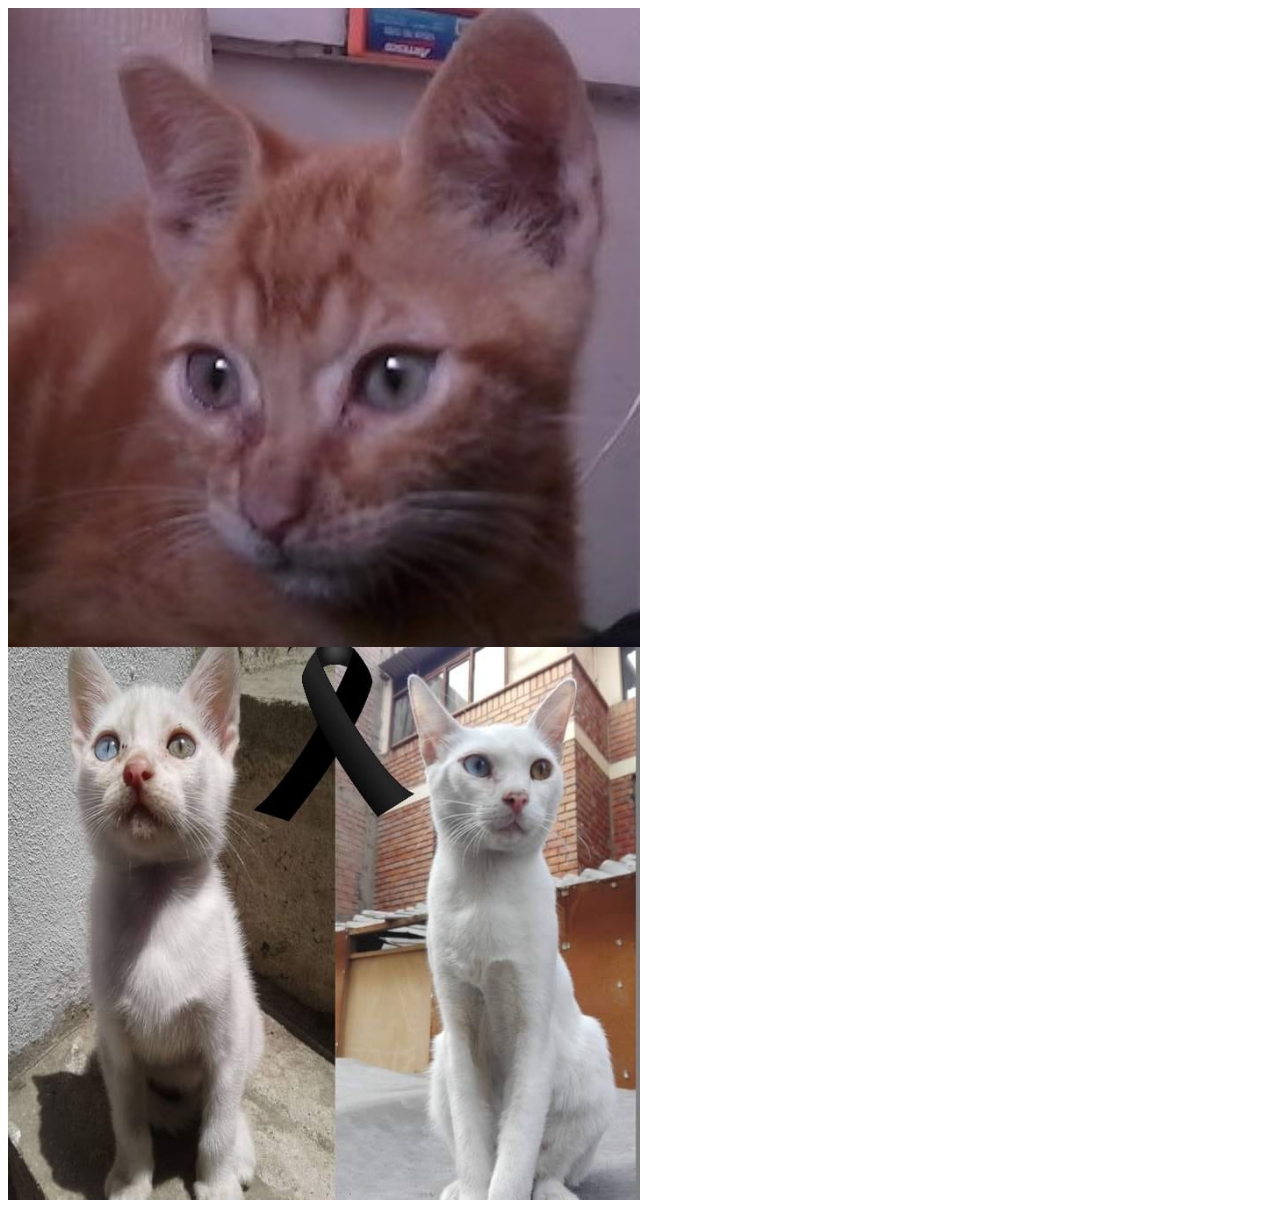
<file: wwr/W12-Assignment.html>
<!DOCTYPE html>
<html lang="en">

<head>
    <meta charset="UTF-8">
    <meta http-equiv="X-UA-Compatible" content="IE=edge">
    <meta name="viewport" content="width=device-width, initial-scale=1.0">
    <title>W05 Challenge Activity</title>
    <link rel="stylesheet" href="styles/W12-Assignment.css">
</head>

<body>
    <main>
        <div class="container">
                <img class="image" src="images/cat.jpg" alt="My 2nd cat">
                <img class="image" src="images/cat 1.jpg" alt="My Cat">   
                <div class="overlay">
                    <div class="text">Orangy and Miggins &hearts;</div>
                </div>
        </div>       
    </main>
</body>


</html>
</file>
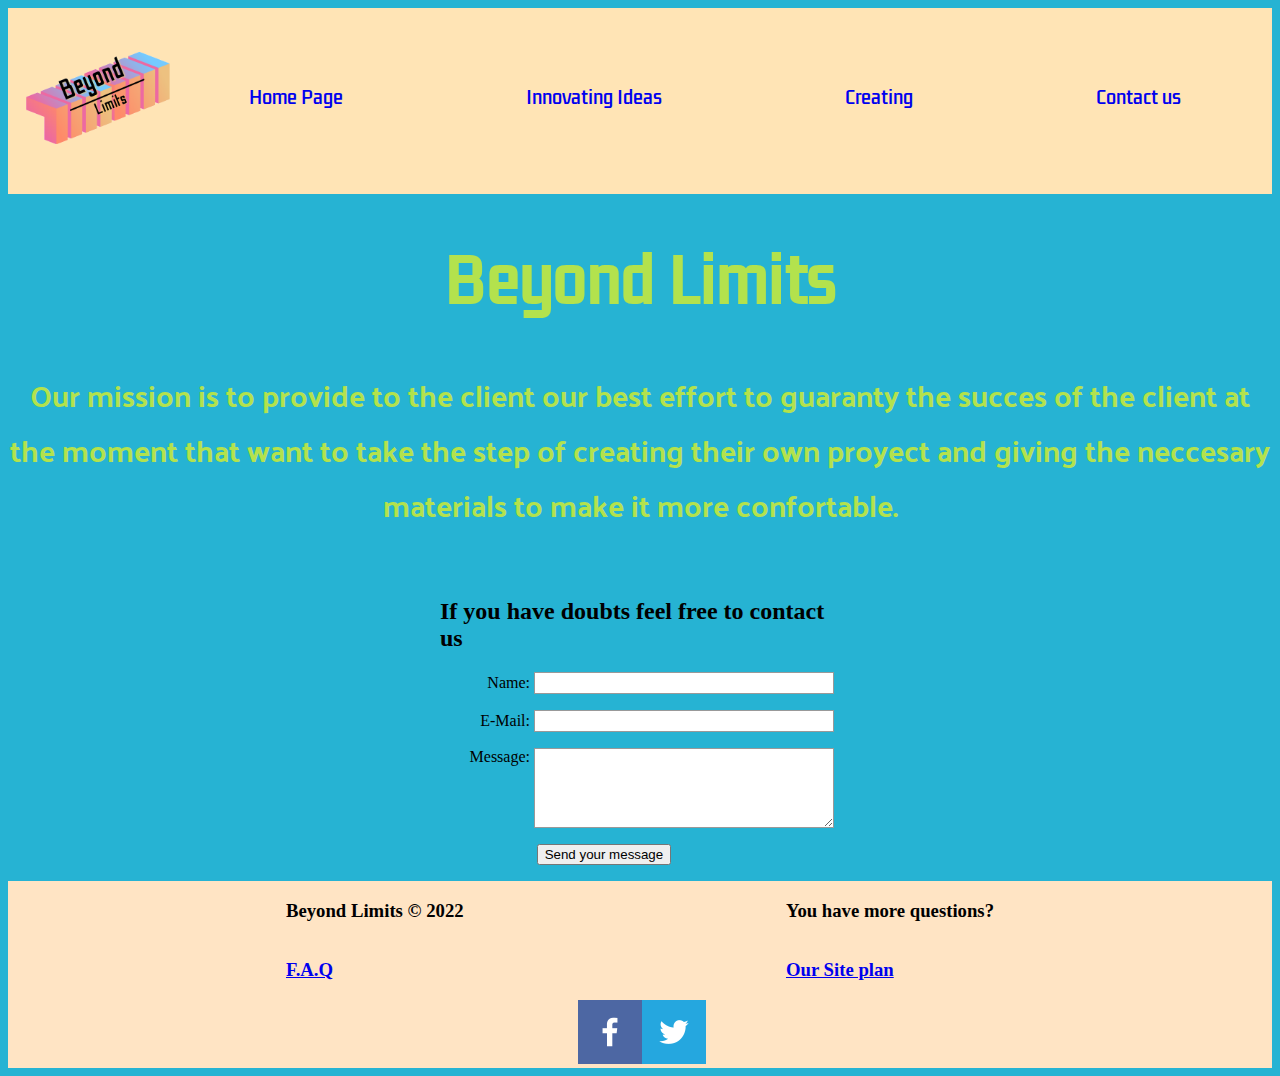
<file: wwr/beyond4limits/contactus.html>
<!DOCTYPE html>
<html lang="en">
<head>
    <meta charset="UTF-8">
    <meta http-equiv="X-UA-Compatible" content="IE=edge">
    <meta name="viewport" content="width=device-width, initial-scale=1.0">
    <title>Home Page</title>
    <link rel="stylesheet" href="styles/contact.css">
</head>
<body>
    <div id="content">
        <header>
            <a href="index.html" id="logo-link">
                <img class="logo" src="images/Beyond-modified.png" alt="logo_image">
            </a>
            <nav>
                <a href="index.html">Home Page</a>
                <a href="innova_ideas.html">Innovating Ideas</a>
                <a href="creating.html">Creating</a>
                <a href="contactus.html">Contact us</a>
            </nav>
        </header>
        <div id="page_name">
            <h1>Beyond Limits</h1>
            <p>Our mission is to provide to the client our best effort to guaranty the succes of the client
                at the moment that want to take the step of creating their own proyect and giving the neccesary
                materials to make it more confortable.
            </p>
        </div>
        <main class="contact">
            <div id="feedback"></div>
            <form action="/my-future-email" method="post">
                <h2>If you have doubts feel free to contact us</h2>
                <ul>
                    <li>
                        <label for="name">Name:</label>
                        <input type="text" id="name" name="user_name">
                    </li>
                    <li>
                        <label for="mail">E-Mail:</label>
                        <input type="email" id="mail" name="user_email">
                    </li>
                    <li>
                        <label for="msg">Message:</label>
                        <textarea id="msg" name="user_message"></textarea>
                    </li>
                    <li class="button">
                        <button type="submit">Send your message</button>
                    </li>
                </ul>
        </main>
            </form>
            <footer>
                <h3>Beyond Limits &copy; 2022</h3>
                <h3>You have more questions?</h3>
                <h3><a href="#">F.A.Q</a></h3>
                <h3><a href="site-plan.html">Our Site plan</a></h3>
                <div class="socials">
                    <a href="https://facebook.com" target="_blank">
                        <img src="images/facebook.png" alt="facebook_icon">
                    </a>
                    <a href="https://twitter.com" target="_blank">
                        <img src="images/twitter.png" alt="Elon_Twitter_Musk_icon">
                    </a>
                    
                </div>
            </footer>
    </div>
    <script>
        const feedbackElement = document.getElementById("feedback");
        const formElement = document.forms[0];
        formElement.addEventListener("submit",function(e) {
            e.preventDefault();
            feedbackElement.innerHTML = "Hello " + formElement.user_name.value + " !Thanks you for your message. We receive your message and we will reply back to you as soon as posibble!";
            feedbackElement.style.display = "block";
            document.body.classList.toggle("moveDown");
        });
    </script>
    
</body>
</html>
</file>
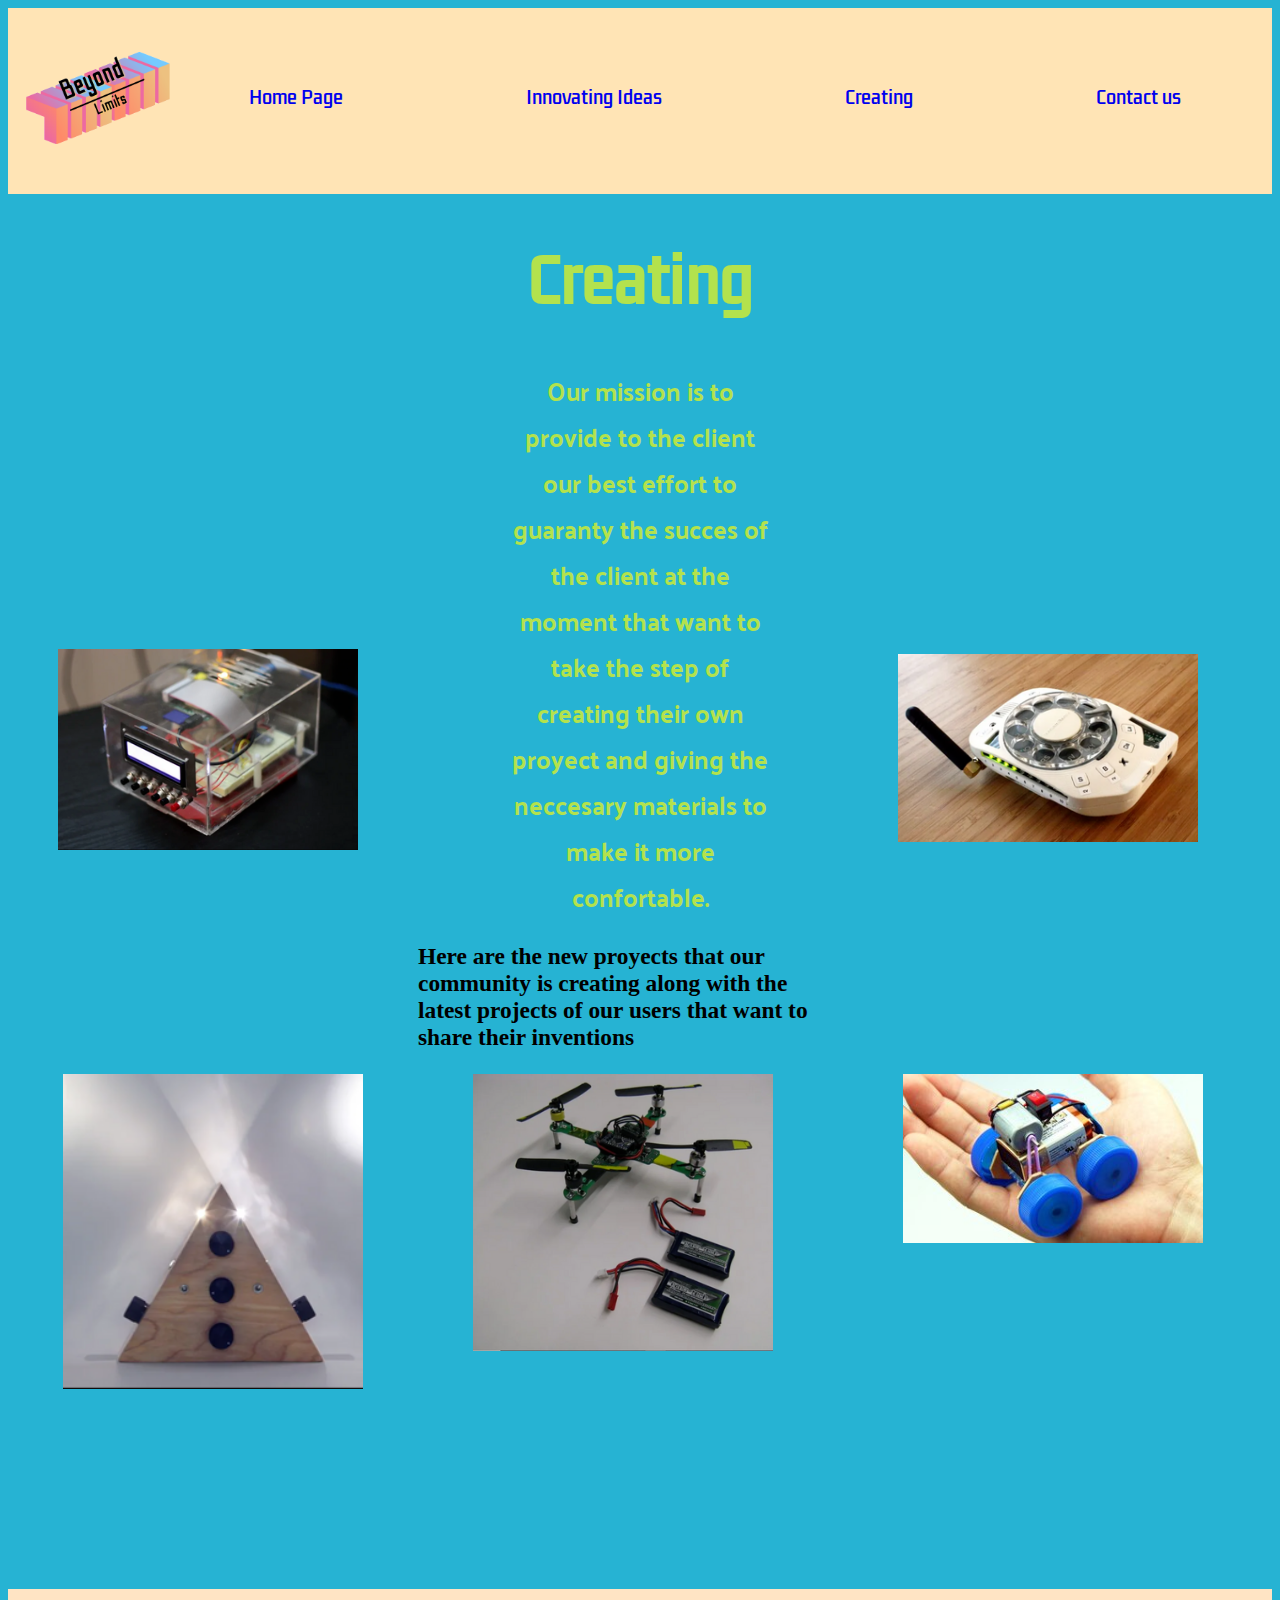
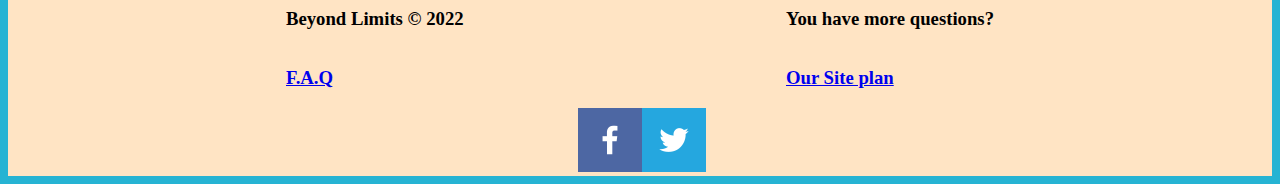
<file: wwr/beyond4limits/creating.html>
<!DOCTYPE html>
<html lang="en">
<head>
    <meta charset="UTF-8">
    <meta http-equiv="X-UA-Compatible" content="IE=edge">
    <meta name="viewport" content="width=device-width, initial-scale=1.0">
    <title>Creating</title>
    <link rel="stylesheet" href="styles/creating.css">
</head>
<body>
    <div id="content">
        <header>
            <a href="index.html" id="logo-link">
                <img class="logo" src="images/Beyond-modified.png" alt="logo_image">
            </a>
            <nav>
                <a href="index.html">Home Page</a>
                <a href="innova_ideas.html">Innovating Ideas</a>
                <a href="creating.html">Creating</a>
                <a href="contactus.html">Contact us</a>
            </nav>
        </header>
        <div id="page_name">
            <h1>Creating</h1>
            <p>Our mission is to provide to the client our best effort to guaranty the succes of the client
                at the moment that want to take the step of creating their own proyect and giving the neccesary
                materials to make it more confortable.
            </p>
        </div>
        <main class="home-grid">
            <div class="text">
                <h3>Here are the new proyects that our community is creating along with the latest projects
                    of our users that want to share their inventions
                </h3>
            </div>
                <!-- Remember to add images of the proyects -->
                    <img id="p1" src="images/rsz_project1.png" alt="proyect1">
                    <img id="p2" src="images/rsz_project2.png" alt="proyect2">
                    <img id="p3" src="images/rsz_project3.png" alt="proyect3">
                    <img id="p4" src="images/rsz_project4.png" alt="proyect4">
                    <img id="p5" src="images/rsz_project5.jpg" alt="proyect5">
        </main>
            <footer>
                <h3>Beyond Limits &copy; 2022</h3>
                <h3>You have more questions?</h3>
                <h3><a href="#">F.A.Q</a></h3>
                <h3><a href="site-plan.html">Our Site plan</a></h3>
                <div class="socials">
                    <a href="https://facebook.com" target="_blank">
                        <img src="images/facebook.png" alt="facebook_icon">
                    </a>
                    <a href="https://facebook.com" target="_blank">
                        <img src="images/twitter.png" alt="Elon_Twitter_Musk_icon">
                    </a>
                    
                </div>
            </footer>
    </div>
    
</body>
</html>
</file>
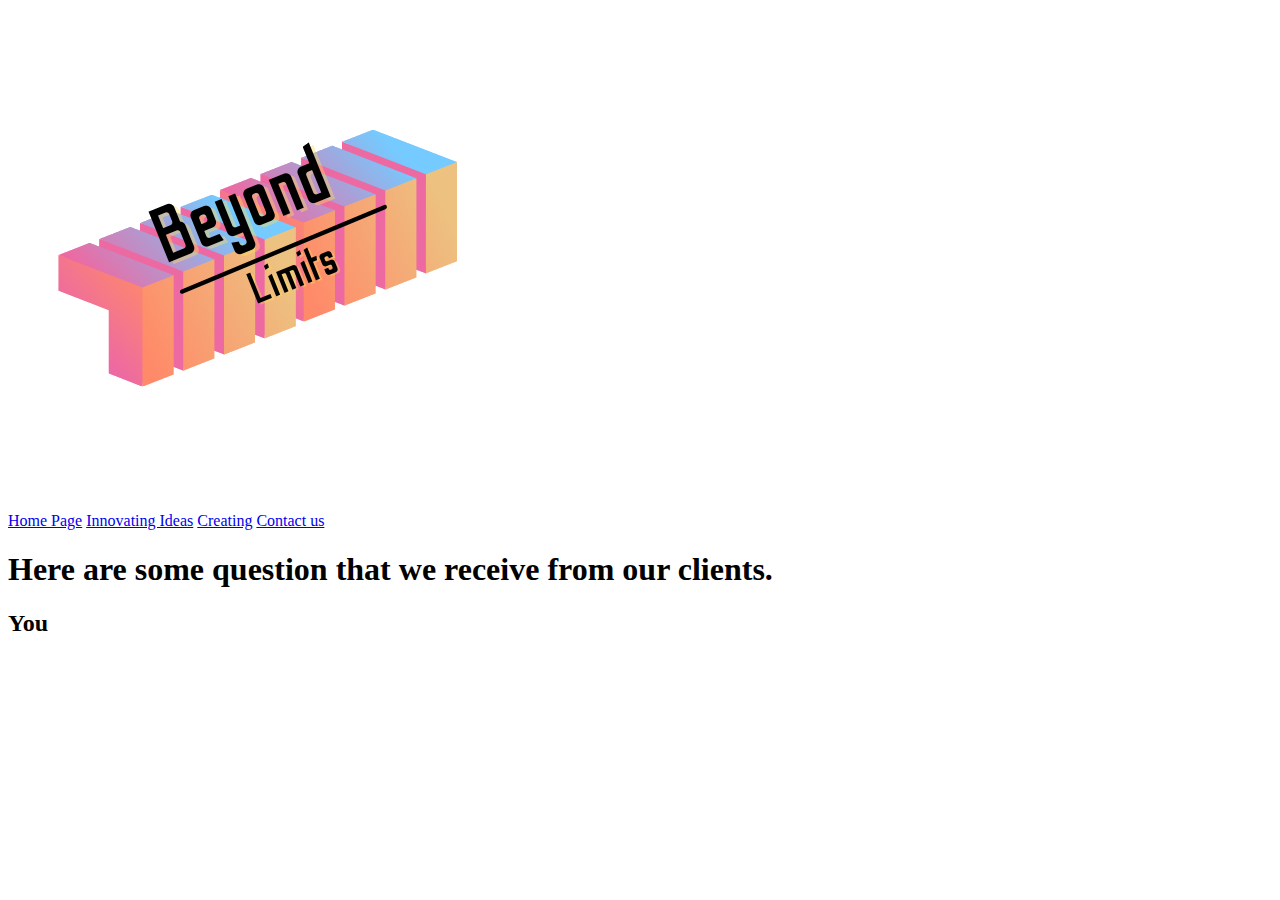
<file: wwr/beyond4limits/faq.html>
<!DOCTYPE html>
<html lang="en">
<head>
    <meta charset="UTF-8">
    <meta http-equiv="X-UA-Compatible" content="IE=edge">
    <meta name="viewport" content="width=device-width, initial-scale=1.0">
    <title>F.A.Q</title>
</head>
<body>
    <div id="content">
        <header>
            <a href="index.html" id="logo-link">
                <img class="logo" src="images/Beyond-modified.png" alt="logo_image">
            </a>
            <nav>
                <a href="index.html">Home Page</a>
                <a href="innova_ideas.html">Innovating Ideas</a>
                <a href="creating.html">Creating</a>
                <a href="contactus.html">Contact us</a>
            </nav>
        </header>
        <div id="welcoming">
            <h1>Here are some question that we receive from our clients.</h1>
        </div>
        <div class="questions">
                <h2>You</h2>
        </div>
    </div>
</body>
</html>
</file>
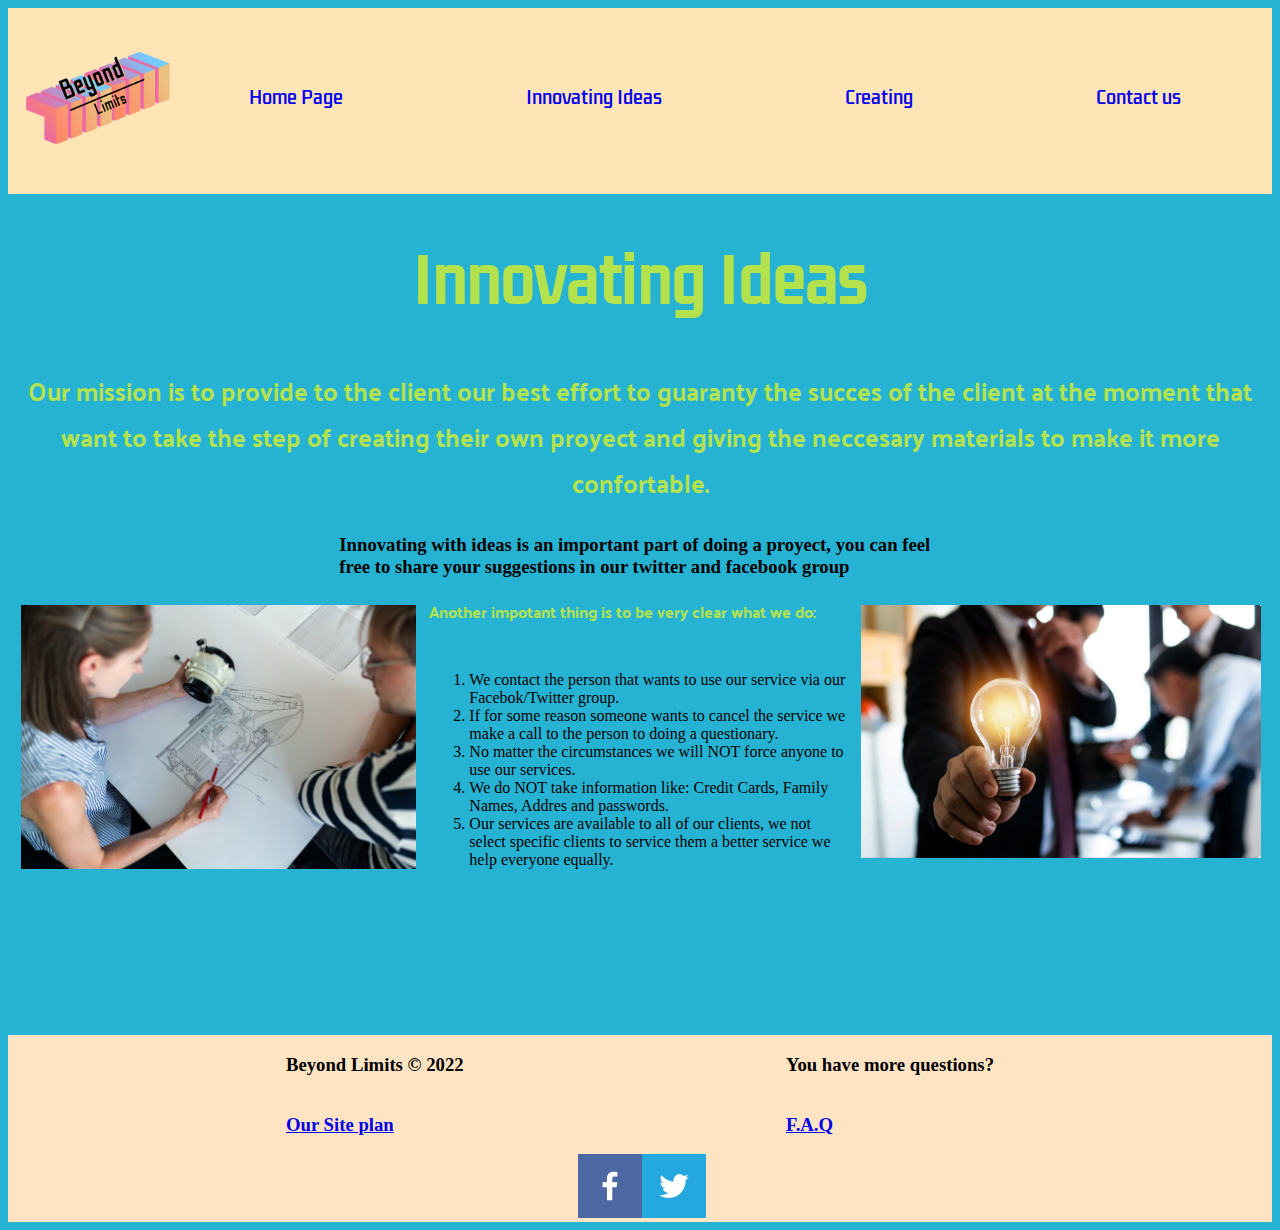
<file: wwr/beyond4limits/innova_ideas.html>
<!DOCTYPE html>
<html lang="en">
<head>
    <meta charset="UTF-8">
    <meta http-equiv="X-UA-Compatible" content="IE=edge">
    <meta name="viewport" content="width=device-width, initial-scale=1.0">
    <title>Innovating Ideas</title>
    <link rel="stylesheet" href="styles/innova.css">
</head>
<body>
    <div id="content">
        <header>
            <a href="index.html" id="logo-link">
                <img class="logo" src="images/Beyond-modified.png" alt="logo_image">
            </a>
            <nav>
                <a href="index.html">Home Page</a>
                <a href="innova_ideas.html">Innovating Ideas</a>
                <a href="creating.html">Creating</a>
                <a href="contactus.html">Contact us</a>
            </nav>
        </header>
        <div id="page_name">
            <h1>Innovating Ideas</h1>
            <p>Our mission is to provide to the client our best effort to guaranty the succes of the client
                at the moment that want to take the step of creating their own proyect and giving the neccesary
                materials to make it more confortable.
            </p>
        </div>
        <main class="home-grid">
                <!-- Remember to write the source of the image of the questions -->
                <div id="f_image">
                    <img class="image1" src="images/innovation.jpg" alt="innovation_image">
                </div>
                <div id="f_image2"> 
                    <img class="image2" src="images/idea.PNG" alt="idea_image">
                </div>
            <div id="text_list">
                <h3>Innovating with ideas is an important part of doing a proyect, you can feel free to share your
                    suggestions in our twitter and facebook group
                </h3>
                <p>Another impotant thing is to be very clear what we do:</p>
            </div>
            <div id="main_p">
                <!-- ul for . -->
                <ol> 
                    <li>We contact the person that wants to use our service via our Facebok/Twitter group.</li>
                    <li>If for some reason someone wants to cancel the service we make a call to the person to doing a questionary.</li>
                    <li>No matter the circumstances we will NOT force anyone to use our services.</li>
                    <li>We do NOT take information like: Credit Cards, Family Names, Addres and passwords.</li>
                    <li>Our services are available to all of our clients, we not select specific clients to service them a better service
                    we help everyone equally.
                    </li>
                </ol>
            </div>
        </main>
            <footer>
                <h3>Beyond Limits &copy; 2022</h3>
                <h3>You have more questions?</h3>
                <h3><a href="site-plan.html">Our Site plan</a></h3>
                <h3><a href="#">F.A.Q</a></h3>
                <div class="socials">
                    <a href="https://facebook.com" target="_blank">
                        <img src="images/facebook.png" alt="facebook_icon">
                    </a>
                    <a href="https://facebook.com" target="_blank">
                        <img src="images/twitter.png" alt="Elon_Twitter_Musk_icon">
                    </a>
                    
                </div>
            </footer>
    </div>
    
</body>
</html>
</file>
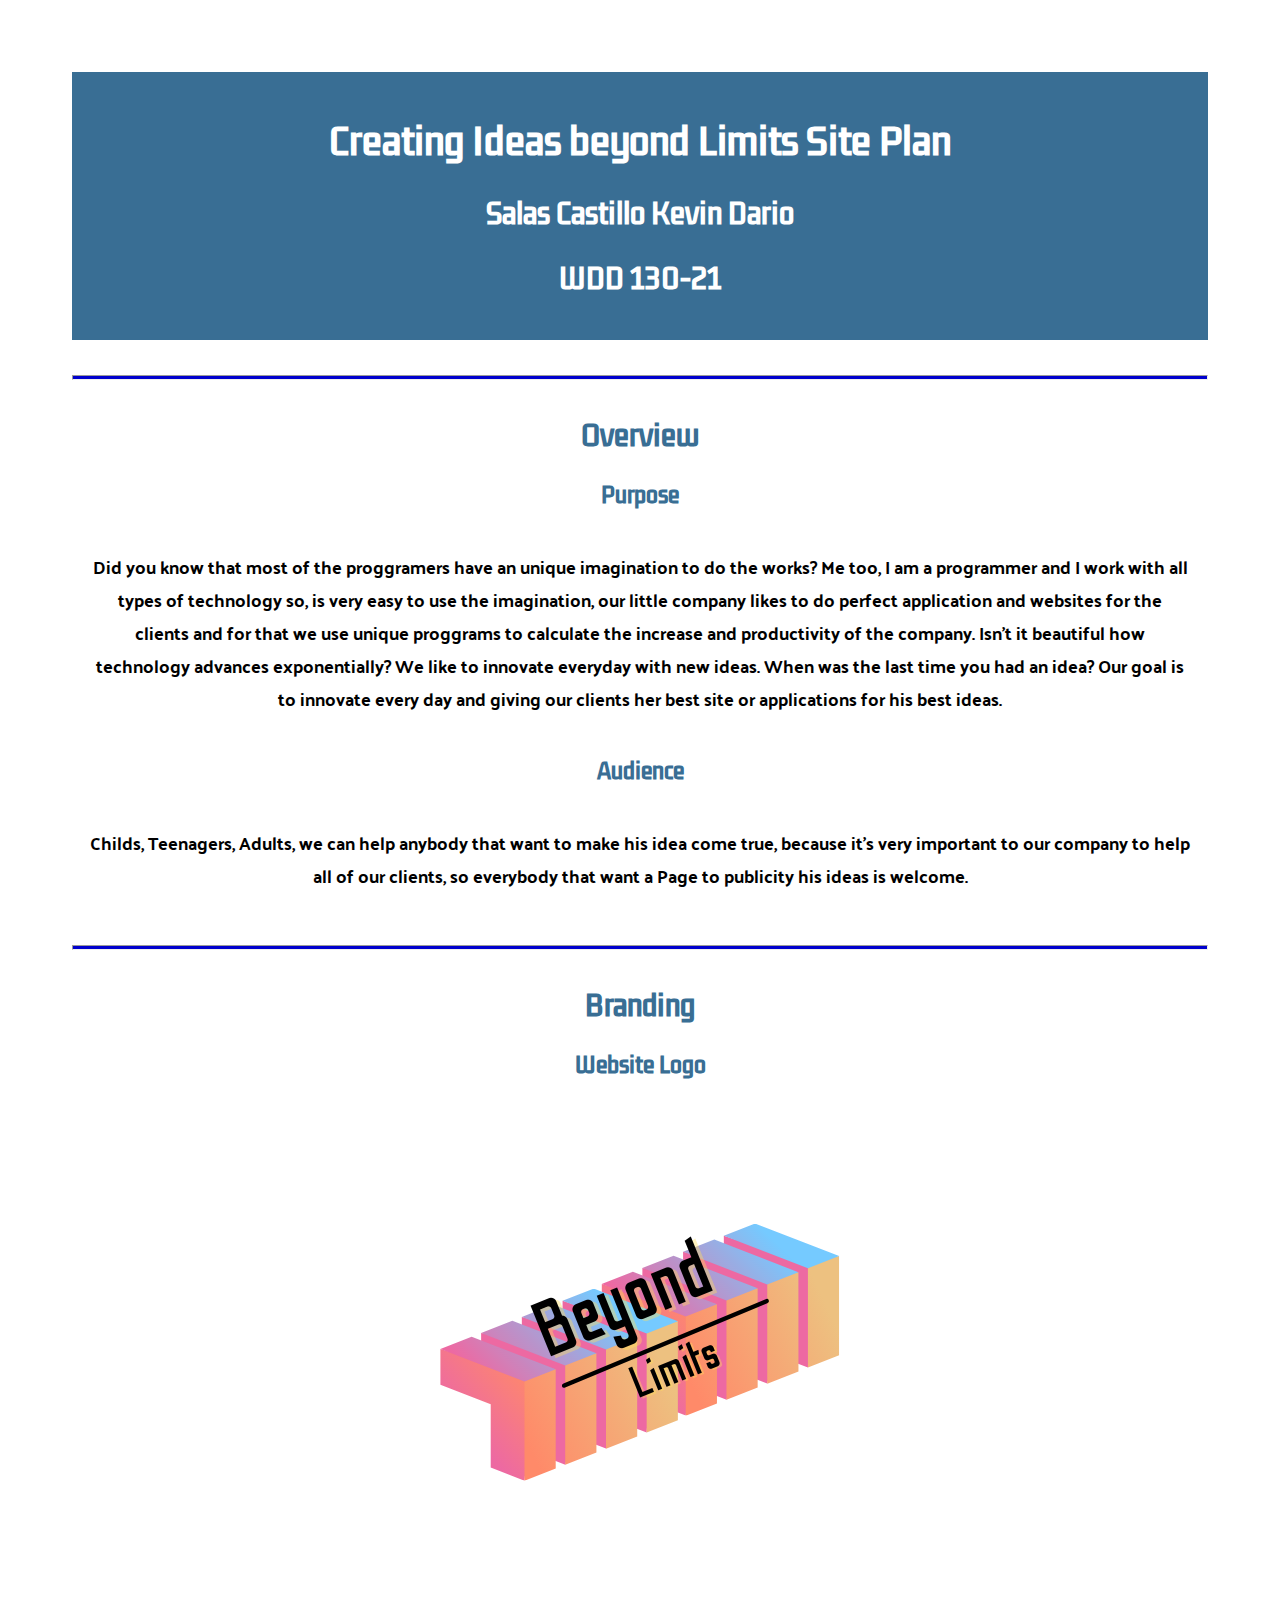
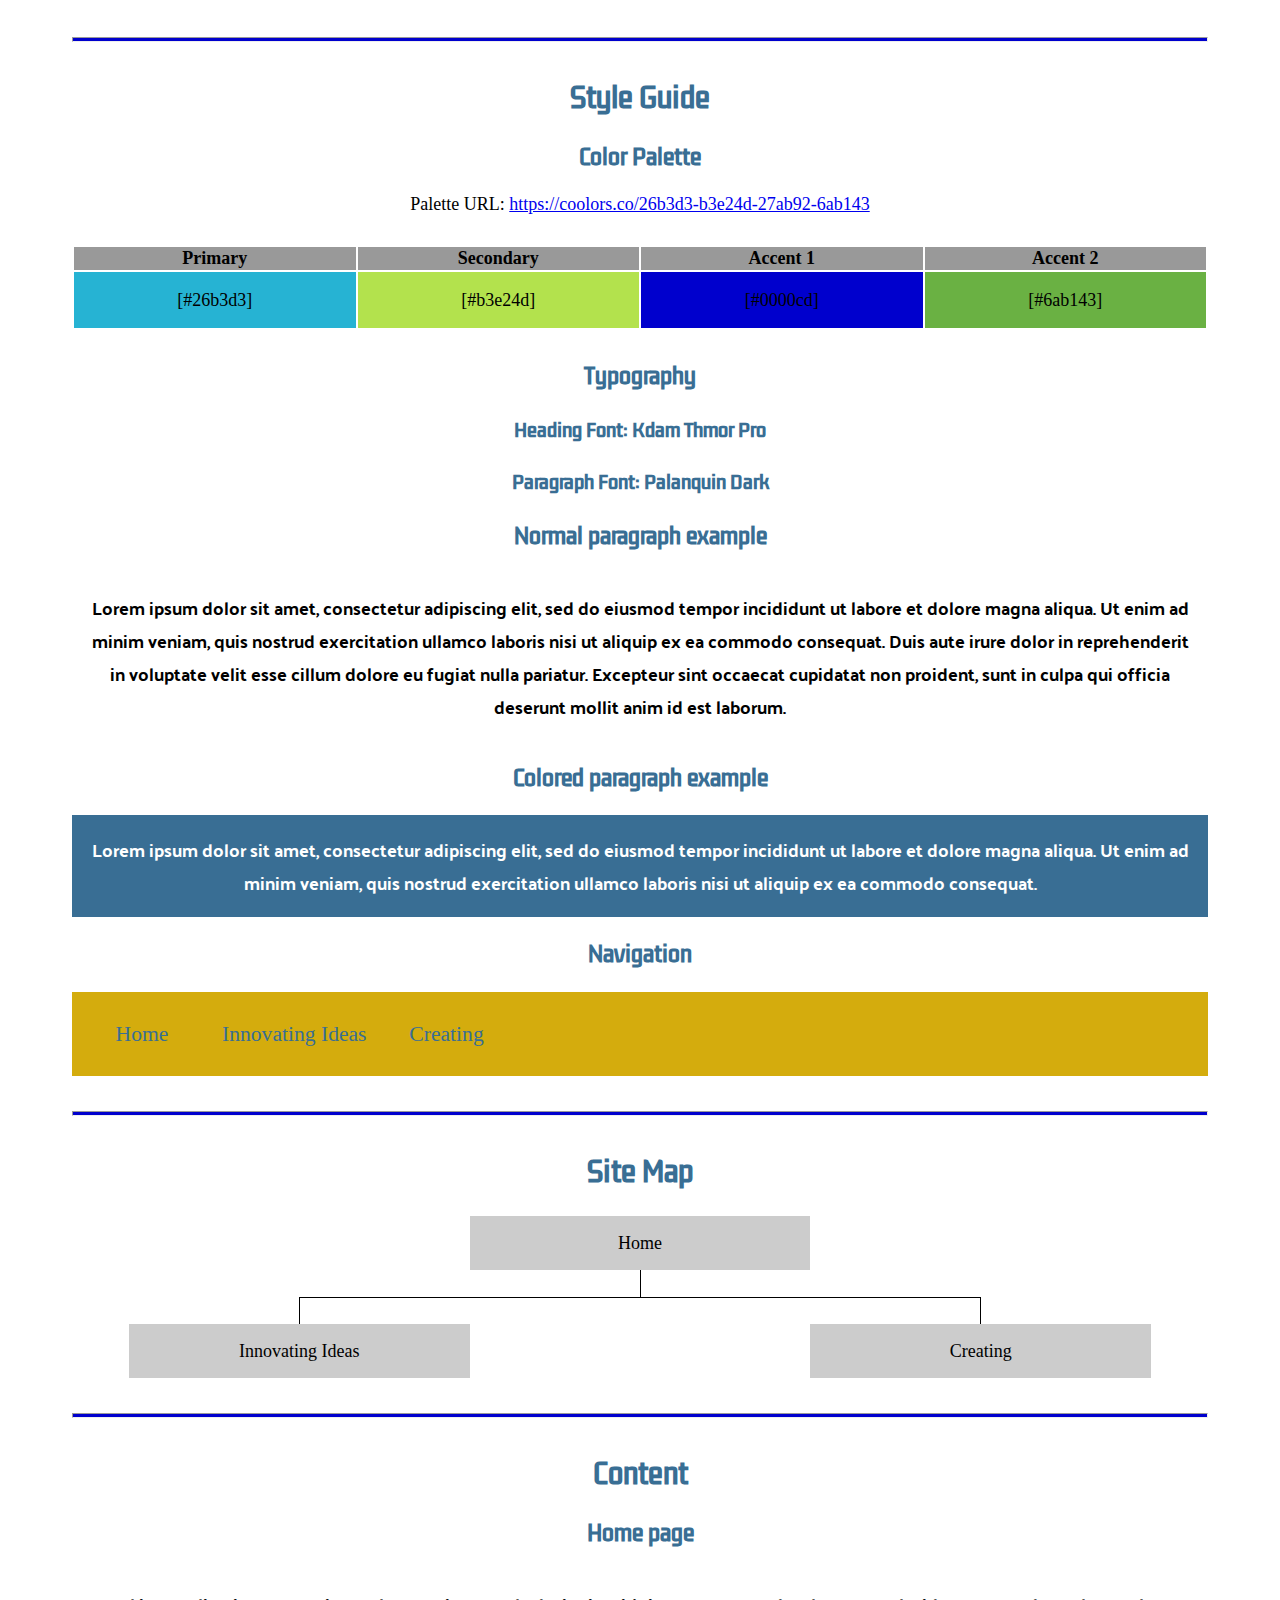
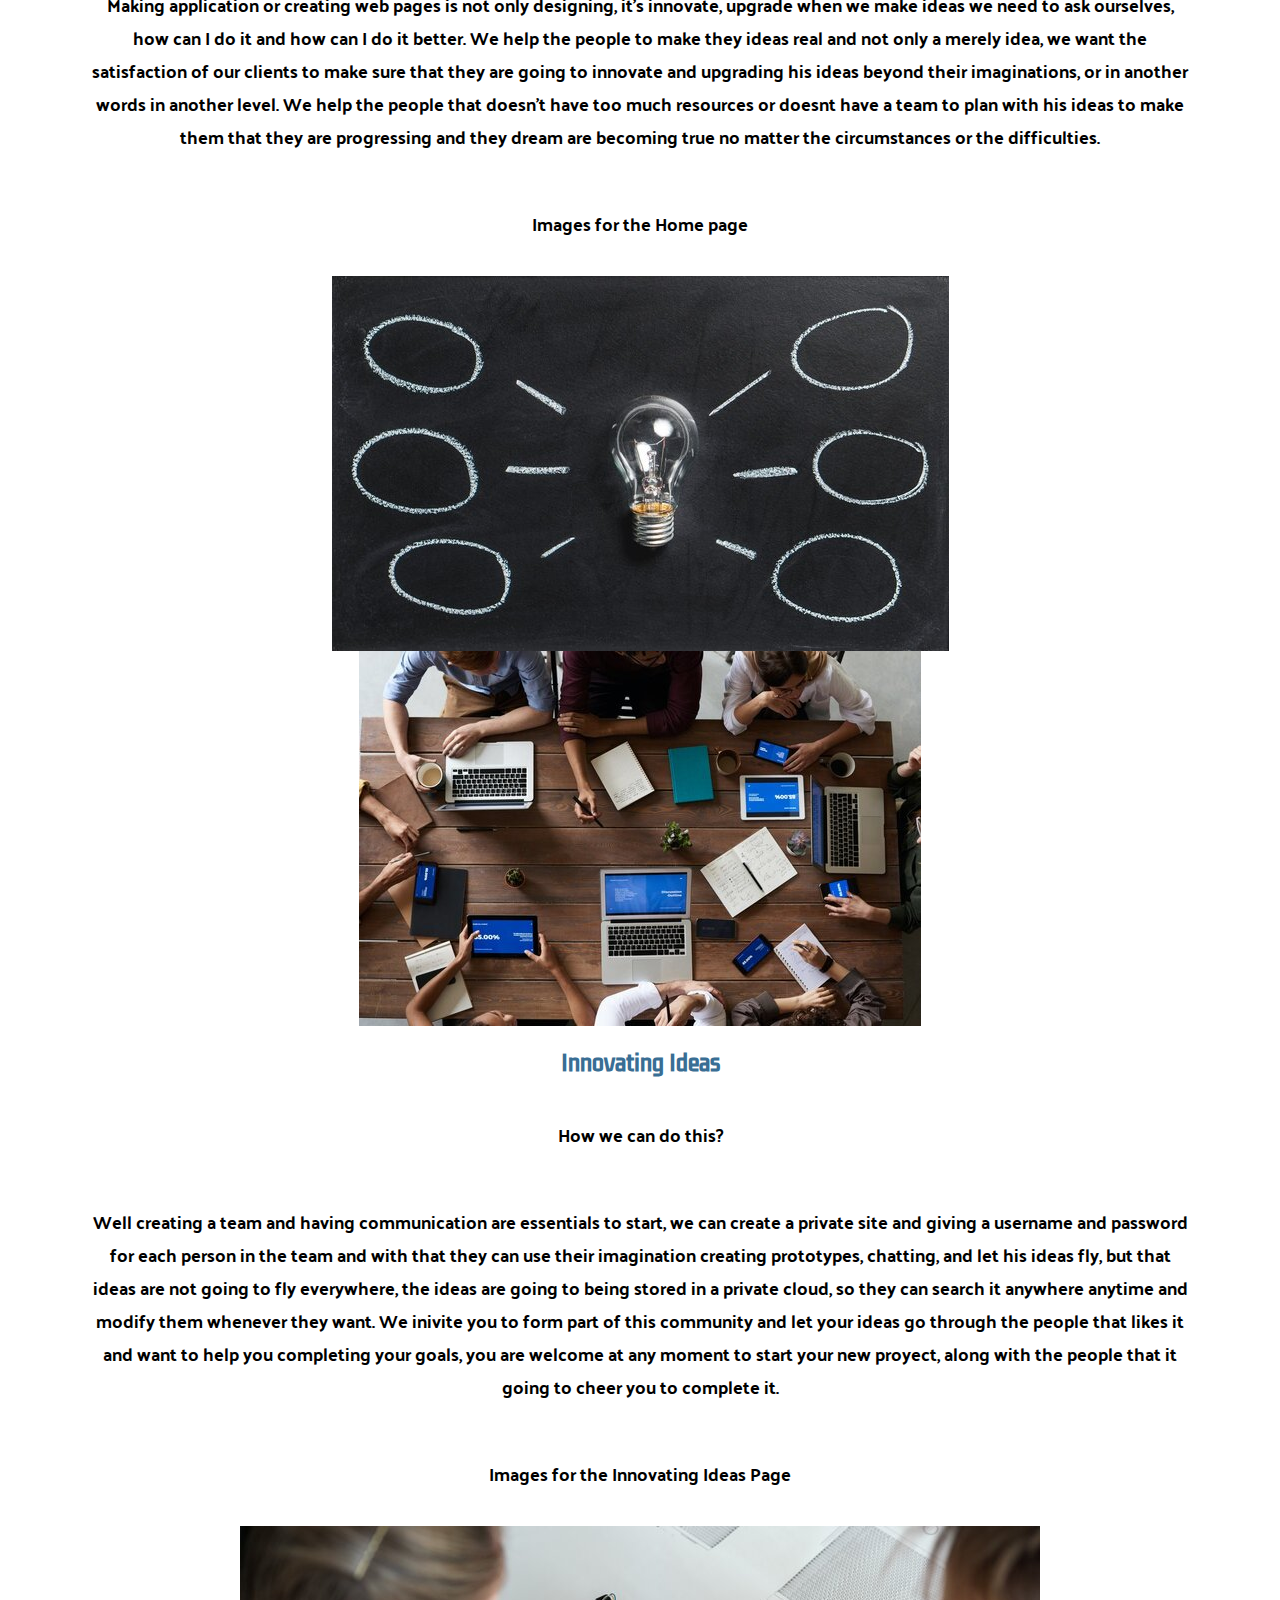
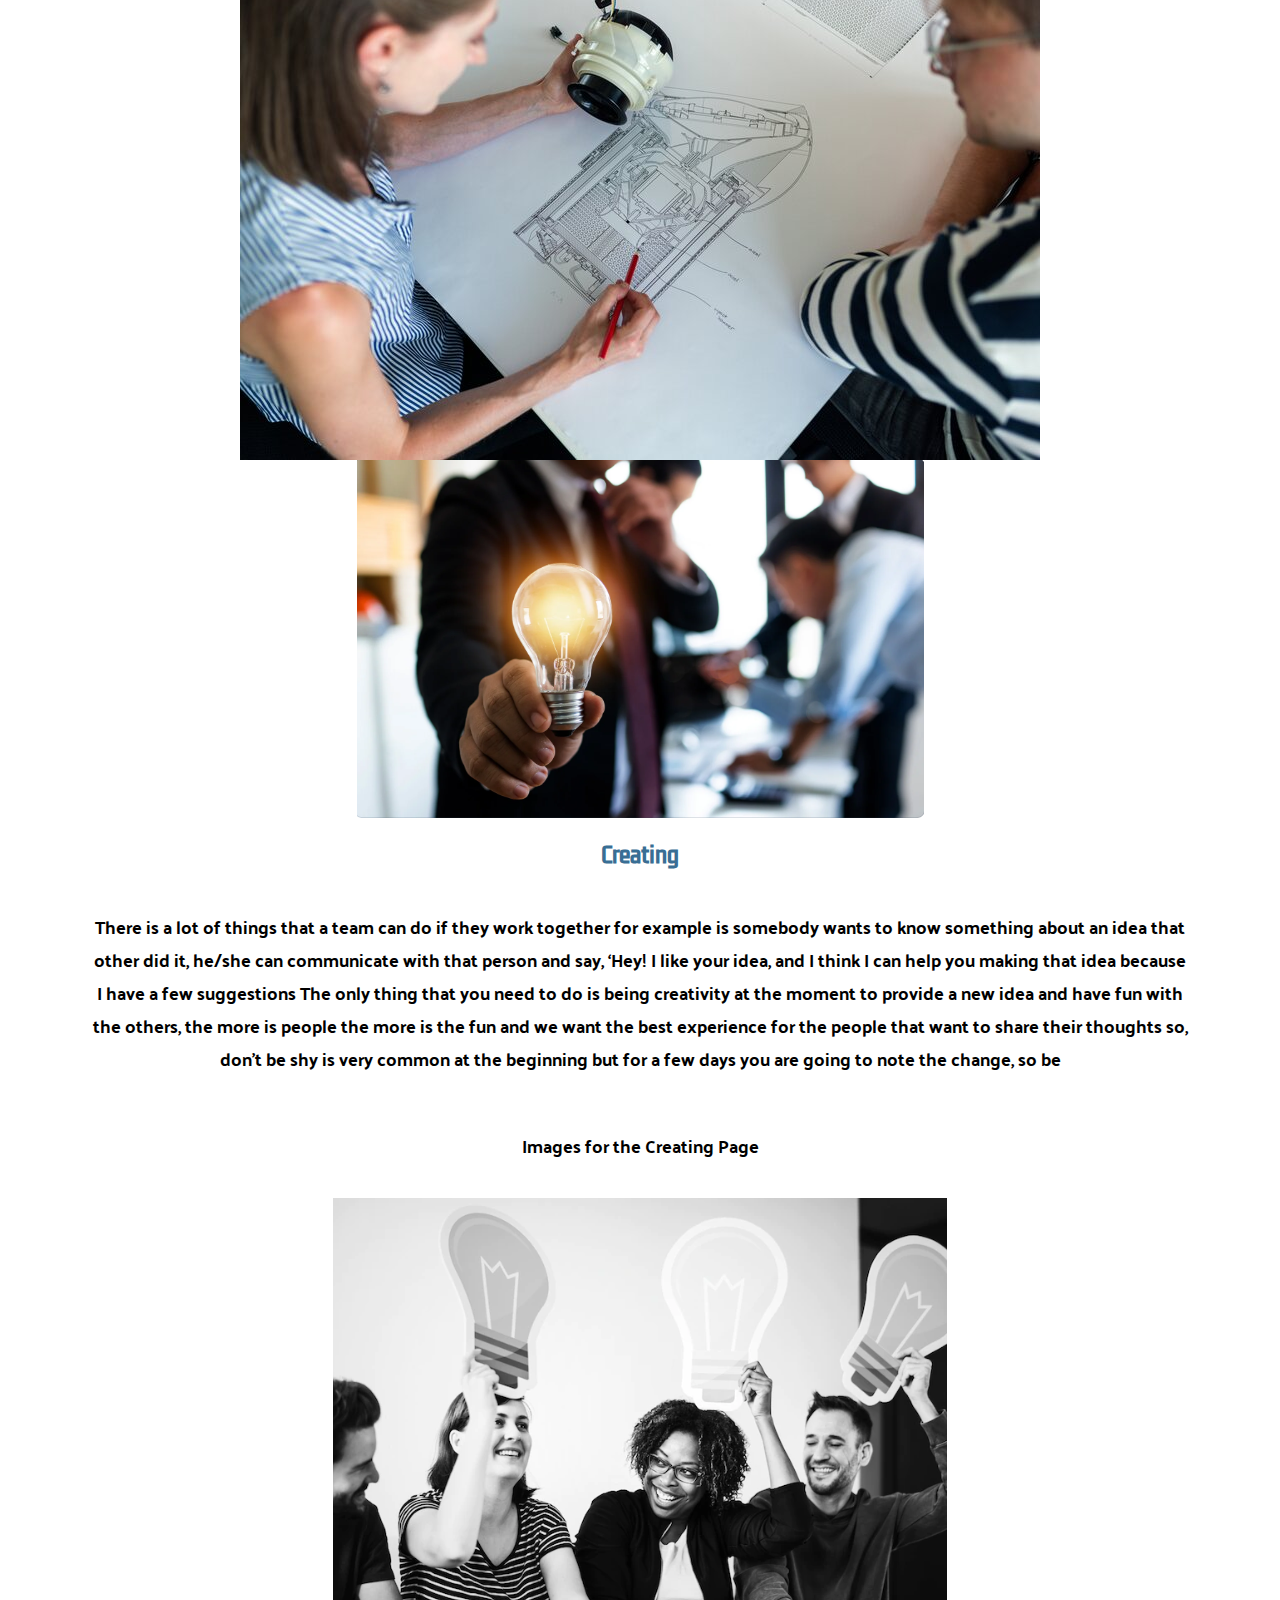
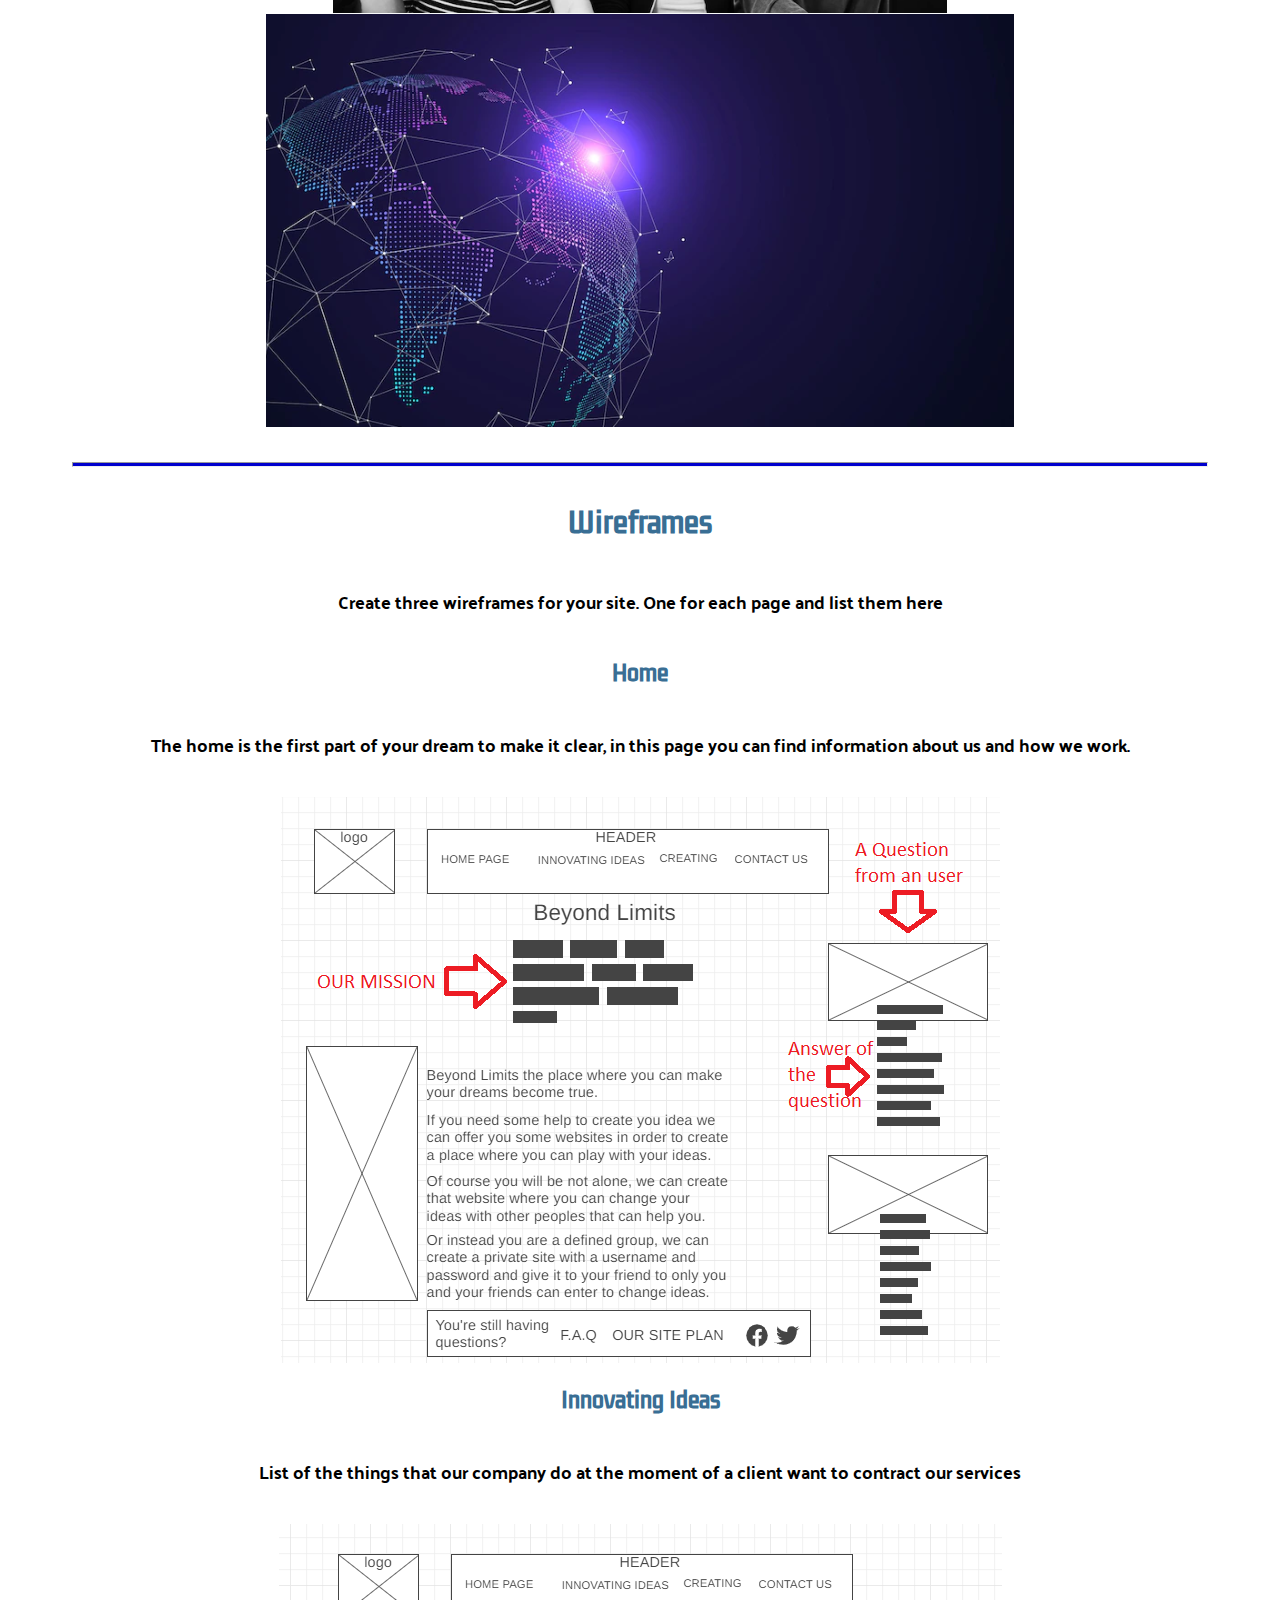
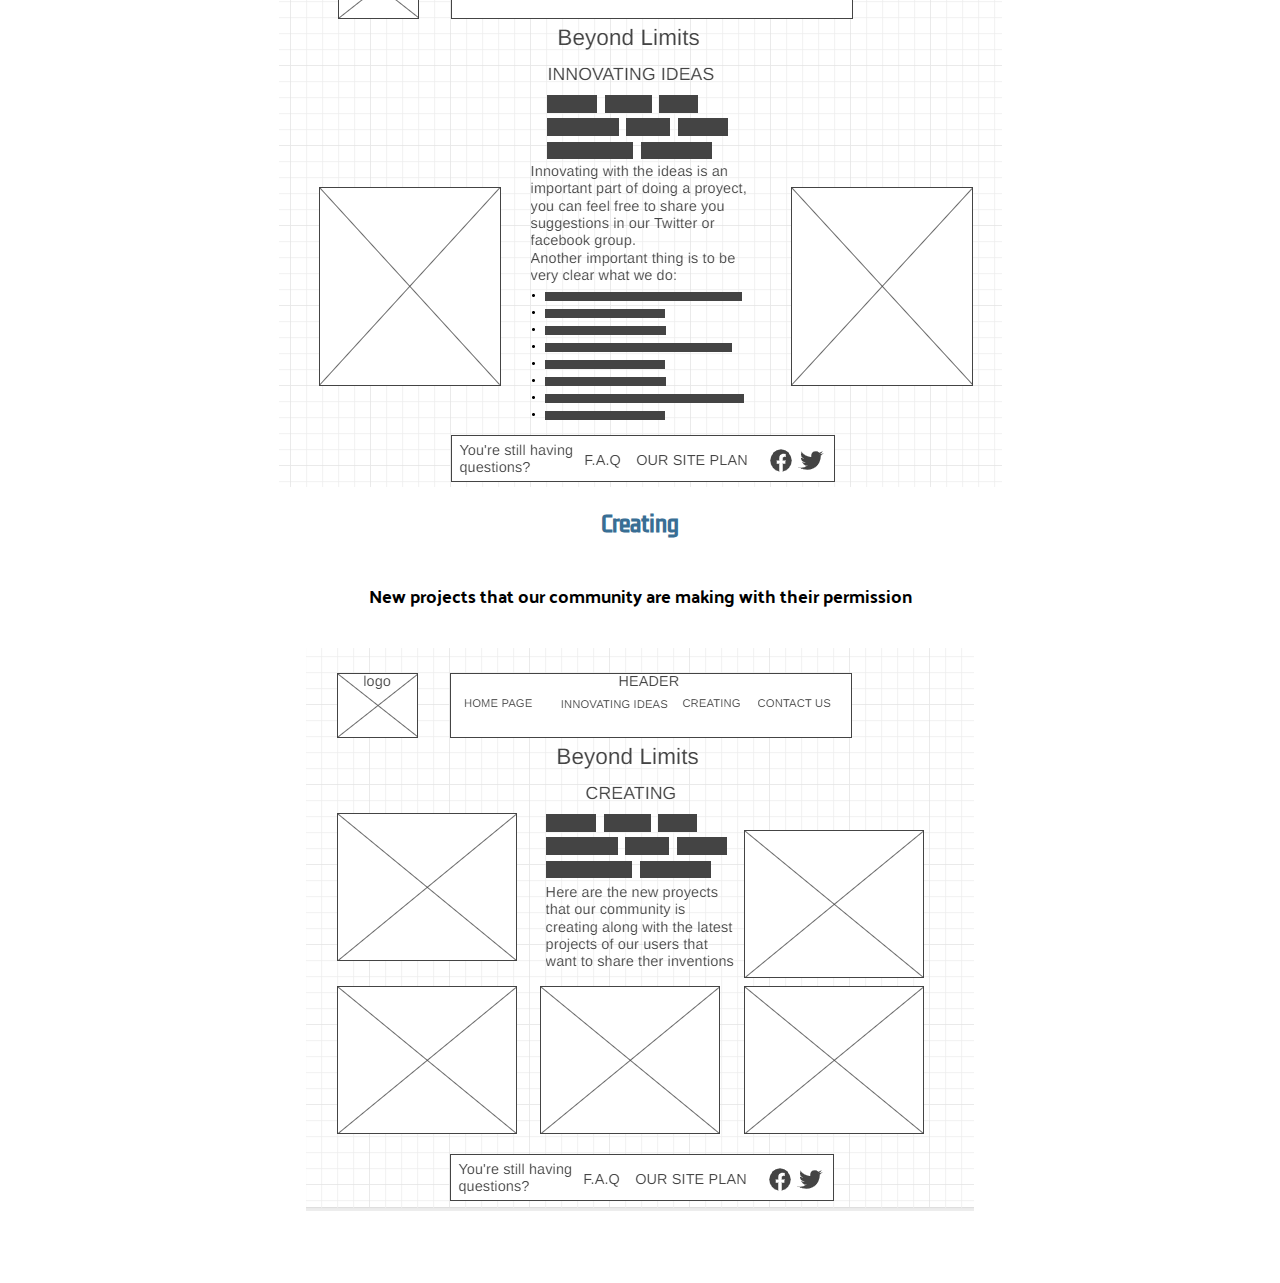
<file: wwr/beyond4limits/site-plan.html>
<!DOCTYPE html>
<html lang="en-us">
    
  <head>
    <meta charset="utf-8">
    <title>Site Plan</title>
    <link type="text/css" rel="stylesheet" href="styles/site-plan.css">
  </head>

  <body>
    <header>
      <h1>Creating Ideas beyond Limits Site Plan</h1>
      <h2>Salas Castillo Kevin Dario</h2>
      <h2>WDD 130-21</h2>
      <!-- In the header above, add the name or your site, your name and class number. For example if you are in section 3 you would put WDD 130.03 -->
    </header>
    <main>

      <!-- ------------------------Steps 2-3------------------------------ -->
      <hr>
      <h2>Overview</h2>
      <h3>Purpose</h3>
      <p>Did you know that most of the proggramers have an unique imagination to do the works?
        Me too, I am a programmer and I work with all types of technology so, is very easy to use the imagination, 
        our little company likes to do perfect application and websites for the clients and for that we use 
        unique proggrams to calculate the increase and productivity of the company.
        Isn't it beautiful how technology advances exponentially? We like to innovate everyday with new ideas.
        When was the last time you had an idea?
        Our goal is to innovate every day and giving our clients her best site or applications for his best ideas.</p>  <!-- change this -->


      <h3>Audience</h3>
      <p>Childs, Teenagers, Adults, we can help anybody that want to make his idea come true,
        because it's very important to our company to help all of our clients, so everybody that want a Page
        to publicity his ideas is welcome.
      </p>  <!-- change this -->

      <hr>
      <h2>Branding</h2>
      <h3>Website Logo</h3>
      <!-- Replace this with some sort of logo for your site.  A logo can be as simple as the name of your site in a nice font :) -->
      <img src="images/Beyond.png" alt="Logo image">
      <hr>
      <h2>
        Style Guide
      </h2>

      <!-- ------------------------Steps 4-8------------------------------ -->

      <h3>
        Color Palette
      </h3>
      <!--  The colors you choose for a website are one of the most important decisions you will make. Follow the instructions on the activity in iLearn then return and replace the color codes below with the hex color codes (the 6 digit numbers that show at the bottom of each color) for the colors you have chosen below.  You should have at least 2 colors but do not have to fill in all 4 if you do not need them.  -->

      <!-- Copy and paste the URL to your finished palette below Make sure to paste it into both spots -->
      Palette URL: <a href="https://coolors.co/26b3d3-b3e24d-27ab92-6ab143" target="_blank">https://coolors.co/26b3d3-b3e24d-27ab92-6ab143</a>


      <table class="colors">
        <tr><th>Primary</th><th>Secondary</th><th>Accent 1</th><th>Accent 2</th></tr>
        <!-- Replace the numbers in the boxes below with your hex color codes. Then switch to the site-plan.css file and change your colors there as well. -->
        <tr><td class="primary">[#26b3d3]</td><td class="secondary">[#b3e24d]</td><td class="accent1">[#0000cd]</td><td class="accent2">[#6ab143]</td></tr>
      </table>

      <!-- ------------------------Step 9------------------------------ -->

      <h3>
        Typography
      </h3>
      <!-- Choose a font for your paragraphs (body copy) and headlines. What font(s) have you chosen? Why did you choose what you did?  Make sure to review the list of web safe fonts at W3Schools.org as a starting point.  Think also about which of your colors above you might use for background and font colors. -->

      <h4>
        Heading Font: Kdam Thmor Pro  <!-- change this -->
      </h4>
      <h4>
        Paragraph Font: Palanquin Dark  <!-- change this -->
      </h4>
      <h3>
        Normal paragraph example
      </h3>
      <p>
        Lorem ipsum dolor sit amet, consectetur adipiscing elit, sed do eiusmod tempor incididunt ut labore et dolore magna aliqua. Ut enim ad minim veniam, quis nostrud exercitation ullamco laboris nisi ut aliquip ex ea commodo consequat. Duis aute irure dolor in reprehenderit in voluptate velit esse cillum dolore eu fugiat nulla pariatur. Excepteur sint occaecat cupidatat non proident, sunt in culpa qui officia deserunt mollit anim id est laborum.
      </p>
      <h3>
        Colored paragraph example
      </h3>
      <p class="colored">
        Lorem ipsum dolor sit amet, consectetur adipiscing elit, sed do eiusmod tempor incididunt ut labore et dolore magna aliqua. Ut enim ad minim veniam, quis nostrud exercitation ullamco laboris nisi ut aliquip ex ea commodo consequat. 
      </p>

      <!-- ------------------------Step 10------------------------------ -->

      <h3>
        Navigation
      </h3>
      <!-- Think about how you want your navigation bar to look. In the site-plan.css file change the colors to your colors to get the look you desire. --> 
      <nav>
        <a href="#">Home</a>
        <a href="#">Innovating Ideas</a>
        <a href="#">Creating</a>
      </nav>
      <hr>
      <h2>
        Site Map
      </h2>
      <div class="sitemap">
        <div class="sm-home">
          Home
        </div>
        <div class="sm-page2">
          Innovating Ideas <!-- change this -->
        </div>
        <div class="sm-page3">
          Creating  <!-- change this -->
        </div>

        <div class="top">
          &nbsp;
        </div>
        <div class="left">
          &nbsp;
        </div>
        <div class="right">
          &nbsp;
        </div>

      </div>

      <!-- --------Content Section -------------- -->
      <hr>
      <h2>
        Content
      </h2>
      <h3>Home page</h3>
      <p>
        Making application or creating web pages is not only designing, it's innovate, upgrade               when we make ideas we need to ask ourselves, how can I do it and how can I do it better.           We help the people to make they ideas real and not only a merely idea, we want the satisfaction of our clients to make sure that they are going to innovate and upgrading his ideas beyond their imaginations, or in another words in another level.
        We help the people that doesn't have too much resources or doesnt have a team to plan with his ideas to make them that they are progressing and they dream are becoming true no matter the circumstances or the difficulties.
       
      </p>
      <p>Images for the Home page</p>
        <img src="images/creative.jpg" alt="image for homepage">
        <img src="images/work.jpg" alt="image for homepage">

      </ul>
      <h3>Innovating Ideas</h3>
      <p>
        How we can do this?  
      </p>
      <p>
        Well creating a team and having communication are essentials to start, we can create a private site and giving a username and password for each person in the team and with that they can use their imagination creating prototypes, chatting, and let his ideas fly, but that ideas are not going to fly everywhere, the ideas are going to being stored in a private cloud, so they can search it anywhere anytime and modify them whenever they want.
        We inivite you to form part of this community and let your ideas go through the people that likes it and want to help you completing your goals, you are welcome at any moment to start your new proyect, along with the people that it going to cheer you to complete it.

      </p>
      <p>Images for the Innovating Ideas Page</p>
        <img src="images/innovation.jpg" alt="image for page">
        <img src="images/idea.PNG" alt="image for page">

      </ul>
      <h3>Creating</h3>
      <p>
        There is a lot of things that a team can do if they work together for example is somebody wants to know something about an idea that other did it, he/she can communicate with that person and say, ‘Hey! I like your idea, and I think I can help you making that idea because I have a few suggestions
        The only thing that you need to do is being creativity at the moment to provide a new idea and have fun with the others, the more is people the more is the fun and we want the best experience for the people that want to share their thoughts so, don’t be shy is very common at the beginning but for a few days you are going to note the change, so be 

      </p>
      <p>Images for the Creating Page</p>
        <img src="images/idea1.PNG" alt="image for page3">
        <img src="images/world.PNG" alt="image for page3">

      </ul>
      <hr>
      <h2>
        Wireframes
      </h2>
      <p>
        Create three wireframes for your site. One for each page and list them here</p>

      <h3>Home</h3>
      <p>         
        The home is the first part of your dream to make it clear, in this page you can find information
        about us and how we work.
      </p>
      <img src="images/first_wireframe.PNG" alt="home page wireframe">

      <h3>Innovating Ideas</h3>
      <p>         
        List of the things that our company do at the moment of a client want to contract our services
      </p>
      <img src="images/innovating_wireframe.PNG" alt="Innovating Idea wireframe">

      <h3>Creating</h3>
      <p>         
        New projects that our community are making with their permission
      </p>
      <img src="images/creating_wireframe.PNG" alt="Creating wireframe">
    </main>
  </body>

</html>
</file>
<file: wwr/styles/styles.css>
@import url('https://fonts.googleapis.com/css2?family=Newsreader:ital,opsz,wght@1,6..72,300&family=Spline+Sans+Mono:wght@300&display=swap');



body{
    background-color: rgba(54, 199, 192, 0.404);
    font-family: "Spline Sans Mono", Helvetica, sans-serif;
    margin: 0;
    padding: 0;
}
#content{
    max-width: 1600px;
}
#content{
    margin: 0 auto;
    
}
header{
    background-color: silver;
    font-family: "Newsreader", Helvetica ,sans-serif;
    display: grid;
    grid-template-columns: 150px auto;   
}
#hero-img {
    width: 100%;
}
nav a{
    text-align: center;
    color: rgb(0, 0, 0);
    text-decoration: none;
    padding: 35px;
}
#hero-msg h1, #hero-msg h4{
    text-align: center;
}
.button-box{
    text-align: center;
}
main section{
    text-align: center;
}
#background{
    height: 725px;
    grid-column: 1/11;
    grid-row: 4/9;
}
nav a:hover{
    background-color: aqua;
    color: brown;
}
.book, .join{
    background-color: deepskyblue;
    color: blue;
    text-decoration: none;
    font-size: 18px;
    padding: 15px 30px;
    margin-top: 50px;
    border-radius: 5px;
}
.book:hover, .join:hover{
    background-color: lightpink;
    color: black;
}
#background{
    background-color: burlywood;
}
.msg{
    background-color: greenyellow;
    line-height: 1.5em;
    padding: 35px;
    grid-column: 6/10;
    grid-row: 6/7;
    box-shadow: 5px 5px 10px #6f7364;
}
.msg h2{
    color: tomato;
    font-family: "Newsreader", "Helvetica", "sans-serif";
    padding-bottom: 15px;
}
footer{
    background-color: pink;
    padding: 25px 50px;
    margin-top: 200px;
    display: flex;
    justify-content: space-around;
    align-items: center;
}
.home-tittle{
    color: royalblue;
    font-family: "Newsreader", Helvetica, sans-serif;
    font-size: 2em;
    margin-top: 10px;
}
h4{
    color: red;
}
.msg p{
    color: black;
    font-size: 1em;
}
footer h3{
    color: rebeccapurple;
}
footer a{
    color: black;
    text-decoration: none;
}
footer a:hover{
    color: aliceblue;
}
.logo{
    width: 80px;
}
.icon{
    width: 80px;
    padding-top: 10px;
}
footer h3 a:hover{
    text-decoration: underline;
}
h2{
    margin: 0;
}
#logo_link {
    padding-top: 5px;
    justify-self: center;
    align-self: center;
}
footer .social img {
    padding-top: 15px;
}
.rivers-card, .camping-card, .rapids-card {
    margin: 200px 0;

}
.card-img {
    border: 10px solid black;
    transition: transform .5s;
    box-shadow: 5px 5px 10px #6f7364;
}
main section img {
    box-sizing: border-box;
}
nav {
    display: flex;
    justify-content: space-around;
}
#hero {
    display: grid;  
    grid-template-columns: 1fr 3fr 1fr;
    margin-top: -100px;
}
#hero-box {
    grid-column: 1/4;
    grid-row: 1/3;
    z-index: -1;
}
#hero-msg {
    grid-column: 2/3;
    grid-row: 1/2;
    margin-top: 100px;
}
.home-grid {
    display: grid;
    grid-template-columns: 1fr 1fr 1fr 1fr 1fr 1fr 1fr 1fr 1fr 1fr;
}
.card-img, .mountains {
    width: 100%;
}
.rivers-card{
    grid-column: 2/4;
    grid-row: 2/3;
}
.camping-card{
    grid-column: 5/7;
    grid-row: 2/3;
}
.rapids-card {
    grid-column: 8/10;
    grid-row: 2/3;
}
.mountains{
    grid-column: 2/7;
    grid-row: 5/8;
    box-shadow: 5px 5px 10px #e71313;
}
.card-img:hover {
    opacity: .6;
    transform: scale(1.1);
}
.rivers-grid {
    display: grid;
    grid-template-columns: 1fr 1fr 1fr 1fr;
    justify-items: center;
    margin-top: 100px;
}
.river-headline{
    grid-column: 2/4;
    grid-row: 2/4;
}

.river {
    grid-column: 2/4;
    margin-top: 100px;
}
.river {
    display: flex;
    justify-content: center;
}
.river_text {
    display: flex;
    flex-direction: column;
    justify-content: center;
    grid-column: 2/4;
    grid-row: 3/6;
    color: rgba(255, 255, 255, 1.0)
}
.rafting {
    color:rgb(0, 0, 0);
}
.Family {
    display: flex;
    color: rgb(14, 108, 172);
    flex-direction: column;
    align-items: flex-start;
    width: 50%;
    float: left;
}

.funny {
    display: flex;
    color:rgb(14, 108, 172);
    justify-content: flex-end;
    flex-direction: column;
    align-items: flex-end;
    
}
.Family p {
    width: 50%;

}
.funny p {
    width: 50%;
}
.headline {
    margin-top: -200px;
}
form {
    margin: 0 auto;
    width: 400px;
    padding: 1em;
    border: 1px solid #CCC;
    border-radius: 1em;
}
ul {
    list-style: none;
    padding: 0;
    margin: 0;
}
form li + li {
    margin-top: 1em;
}
label {
    display: inline-block;
    width: 90px;
    text-align: right;
}
input, textarea {
    font: 1em sans-serif;
    width: 300px;
    box-sizing: border-box;
    border: 1px solid #999;
}
input:focus, textarea:focus {
    border-color: #000;
}
textarea {
    vertical-align: top;
    height: 5em;
}
.button {
    padding-left: 90px;
}
button {
    margin-left: .5em;
}
#feedback {
    background-color: antiquewhite;
    position: absolute;
    top: 0;
    right: 0;
    left: 0;
    padding: .5em;
    display: none;
}
.moveDown {
    margin-top: 3em;
}
@media screen and (max-width: 900px) {
    #hero, .home-grid, .rivers-grid {
        display: block;
        height: auto;
    }
    nav, footer {
        flex-direction: column;
    }
    nav a {
        display: block;
        padding: 15px;
    }
    #hero {
        margin-top: 0;
    }
    #hero-msg {
        margin-top: 0;
    }
    #hero-msg h4 {
        display: none;
    }
    .home-title {
        font-size: 25px;
        color: #6f7364;
    }
    .rivers-card, .camping-card, .rapids-card { 
        margin: 50px auto;
        width: 60%;
    }
    #background {
        display: none;
    }
    .mountains, .msg {
        width: 80%;
        display: block;
        margin: 0 auto;
    }
    footer {
        margin-top: 25px;
    }
}
</file>
<file: wwr/beyond4limits/styles/styles.css>
/* Font import */
@import url('https://fonts.googleapis.com/css2?family=Kdam+Thmor+Pro&family=Palanquin+Dark&display=swap');

body {
    background-color: #26b3d3;
}

.logo {
    width: 180px;
}

#content {
    max-width: 1600px;
    margin: 0 auto
}
header {
    display: grid;
    grid-template-columns: 150px auto;
    background-color: moccasin;
    font-family: "Kdam Thmor Pro","Helvetica","sans-serif";
}
nav {
    display: flex;
    justify-content: space-around;
    font-size: 18px;
}
h1 {
    font-family: "Kdam Thmor Pro", "Helvetica", "sans-serif";
    color: #b3e24d;
}
p {
    font-family: "Palanquin Dark", "Helvetica", "sans-serif";
    color: #b3e24d;
}
nav a {
    text-align: center;
    padding: 75px;
    text-decoration: none;
}
nav a:hover {
    background-color: aqua;
}
#page_name {
    text-align: center;
    font-size: 30px;
}
#page_name p {
    display: grid;
    padding: 50px;
    font-size: 25px;
}
.home-grid {
    display: grid;
    grid-template-columns: 33.3% 33.3% 33.3%;
    margin: 100px 50px;
    background-color: #b3e24d;
}
.question1 {
    width: 290px;
    border: 5px outset blue;
    transition: transform .5s;
    box-shadow: 5px 5px 10px aliceblue;
}
.question1:hover {
    opacity: .6;
    transform: scale(1.1);
}
.question2 {
    width: 290px;
    border: 5px outset blue;
    transition: transform .5s;
}
.question2:hover {
    opacity: .6;
    transform: scale(1.1);
}
#questions {
    display: grid;
    padding: 50px;
}
#initial {
    padding: 50px;
    align-content: center;
}
#initial h3 {
    margin: 10px;
    color:#0000cd;
}
#questions h2 {
    font-size: 15px;
}
section h3 {
    display: grid;
    grid-column: 2/3;
}
h3 {
    color:#6ab143;
}
footer {
    display: grid;
    grid-template-columns: 500px auto;
    justify-content: center;
    background-color: bisque;
}
.socials {
    display: flex;
    justify-content: flex-end;
    padding: 0px 80px;
}
.plan_image {
    box-shadow: 5px 5px 3em #333533;
    border-style:double;
    border-radius: 10px;
    max-width: 80%;
    margin: 110px 50px;
}
h2 {
    color: #0000cd;
}
@media screen and (max-width: 900px) {
    .home-grid {
        display: block;
        height: auto;
    }
    /* Add margin to the #text_list */
}
</file>
<file: positionstyles.css>
/* CSS - Name: "positionstyles.css" */
/* Activity 1 styles */
.content1 {
  /* This is the parent of the activity 1 boxes. */
  display: grid;
  grid-template-columns: 1fr 1fr;
  justify-items: center;
  gap: 20px;
}
.red1 { 
  width: 100%; 
  height: 100px; 
  background-color: red; 
  grid-column: 1/3;
} 
.green1 {
  width: 200px; 
  height: 200px; 
  background-color: green; 
} 
.yellow1 {
  width: 200px; 
  height: 200px; 
  background-color: gold; 
} 
.blue1 {
  width: 100%; 
  height: 100px; 
  background-color: blue; 
  grid-column: 1/3;
} 
/* Activity 2 styles */ 
.content2 {
  /* This is the parent of the activity 2 boxes. */
  display: grid;
}
.red2 {
  width: 100px; 
  height: 100px; 
  background-color: red; 
} 
.green2 { 
  width: 100px; 
  height: 100px; 
  background-color: green;
  margin: -50px 50px;
  z-index: 1; 
} 
.yellow2 {
  width: 100px; 
  height: 100px; 
  background-color: gold;
  margin: -5px 90px;
  z-index: 1; 
} 
.blue2 {
  width: 100px; 
  height: 100px; 
  background-color: blue;
  z-index: 1;
  margin: -40px 140px; 
} 
/* Activity 3 styles */ 
.content3 {
  /* This is the parent of the activity 3 boxes. */
  display: grid;  
  grid-template-columns: 2fr 2fr 2fr 2fr;
  grid-column-gap: 50px;
}
.red3 {
  width: 100%; 
  height: 100px; 
  background-color: red; 
  grid-column: 1/10;
} 
.green3 {
  width: 100%; 
  height: 150px; 
  background-color: green;
  grid-column: 1/4;
  
} 
.yellow3 {
  width: 100%; 
  height: 150px; 
  background-color: gold;
  grid-column: 10/4;
} 
.blue3 {
  width: 100%;
  height: 100px; 
  background-color: blue;
  grid-column: 1/10; 
} 
/* Activity 4 styles */ 
.content4 {
  /* This is the parent of the activity 4 boxes. */
  height: 400px;
  display: grid;
  grid-template-columns: 2fr 1fr;
}
.red4 {
  width: 100%; 
  height: 100%; 
  background-color: red;
  grid-row: 1/4; 
} 
.green4 {
  width: 250px; 
  height: 150px; 
  background-color: green; 
} 
.yellow4 {
  width: 250px; 
  height: 150px; 
  background-color: gold;
  grid-column: 2/3;
} 
.blue4 {
  width: 250px; 
  height: 150px; 
  background-color: blue;
  grid-column: 2/3; 
} 
/* Activity 5 styles */ 
.content5 {
  /* This is the parent of the activity 5 boxes. */
  height: 400px;
  float: left;
  
}
.red5 { 
  width: 100%; 
  height: 100px; 
  background-color: red;

} 
.green5 { 
  width: 150px; 
  height: 150px; 
  background-color: green;
  float: left; 
} 
.yellow5 {
  width: 100%; 
  background-color: gold;
  margin: 0px 0px;
} 
.blue5 {
  width: 100%; 
  height: 100px; 
  background-color: blue;
  float: left;
} 
/* Activity 6 styles */ 
.content6 {
  /* This is the parent of the activity 6 boxes. */
  display: grid;
  grid-template-columns: 1fr 1fr 1fr 1fr 1fr 1fr;
  grid-template-rows: 1fr 1fr 1fr 1fr 1fr 1fr;
  height: 600px;
}
.red6 {
  width: 100%; 
  height: 100%; 
  background-color: red;
  grid-column: 1/5;
  grid-row: 1/3;
  z-index: -1;
} 
.green6 {
  width: 100%; 
  height: 100%; 
  background-color: green;
  grid-column: 3/1;
  grid-row: 5/7;
  z-index: 1; 
} 
.yellow6 {
  width: 100%; 
  height: 100%; 
  background-color: gold;
  grid-column: 5/7;
  grid-row: 3/7;
} 
.blue6 {
  width: 100%; 
  height: 100%; 
  background-color: blue;
  grid-column: 2/6;
  grid-row: 2/6; 
} 


/* Do not make any changes below here */
.activity {
  width: 70%; 
  margin: 20px auto; 
  font-family: Arial, sans-serif; 
  border: 1px solid black; 
  padding: 10px; 
  clear:both; 
  overflow: auto;
} 

.hint {
  border: 1px solid grey;
  background: #e0e0e0;
  padding: .5em;
  position: relative;
  margin: 1em 0;
}
.hint h3 {
  margin: 0;
}
.hint:hover {
  background: #d0d0d0;
}
.hint > div {
  display: none;
}

.hint input[type=checkbox] {
  position: absolute;
  width: 100%;
  height: 100%;
  opacity: 0;
  z-index: 1;
  cursor: pointer;
}

.hint input[type=checkbox]:checked ~ div {
  display: block;
}

.hint i {
  position: absolute;
  transform: translate(-6px, 0);
  margin-top: 16px;
  right: 10px;
  top: -3px;
}
.hint i:before, .hint i:after {
  content: "";
  position: absolute;
  background-color: black;
  width: 3px;
  height: 9px;
}
.hint i:before {
  transform: translate(2px, 0) rotate(45deg);
}
.hint i:after {
  transform: translate(-2px, 0) rotate(-45deg);
}

.hint input[type=checkbox]:checked ~ i:before {
  transform: translate(-2px, 0) rotate(45deg);
}
.hint input[type=checkbox]:checked ~ i:after {
  transform: translate(2px, 0) rotate(-45deg);
}
.hint a {
  position: relative;
  z-index: 1;
}
</file>
<file: wwr/styles/W12-Assignment.css>
.container {
    position: relative;
    width: 50%;
}
.image {
    display: block;
    width: 100%;
    height: auto;
}
.overlay {
    position: absolute;
    bottom: 100%;
    left: 0;
    right: 0;
    background-color: #008CBA;
    overflow: hidden;
    width: 100%;
    height: 0;
    transition: .5s ease;
}
.container:hover .overlay {
    bottom: 0;
    height: 100%;
}
.text {
    white-space: nowrap;
    color: white;
    font-size: 20px;
    position: absolute;
    overflow: hidden;
    top: 50%;
    left: 50%;
    transform: translate(-50%, -50%);
    -ms-transform: translate(-50%, -50%);
}
</file>
<file: wwr/beyond4limits/styles/contact.css>
@import url('https://fonts.googleapis.com/css2?family=Kdam+Thmor+Pro&family=Palanquin+Dark&display=swap');

body {
    background-color: #26b3d3;
}

.logo {
    width: 180px;
}

#content {
    max-width: 1600px;
    margin: 0 auto
}
header {
    display: grid;
    grid-template-columns: 150px auto;
    background-color: moccasin;
    font-family: "Kdam Thmor Pro","Helvetica","sans-serif";
}
nav {
    display: flex;
    justify-content: space-around;
    font-size: 18px;
}
h1 {
    font-family: "Kdam Thmor Pro", "Helvetica", "sans-serif";
    color: #b3e24d;
}
p {
    font-family: "Palanquin Dark", "Helvetica", "sans-serif";
    color: #b3e24d;
}
nav a {
    text-align: center;
    padding: 75px;
    text-decoration: none;
}
nav a:hover {
    background-color: aqua;
}
#page_name {
    text-align: center;
    font-size: 30px;
}
/* Submiting form */
form {
    margin: 0 auto;
    width: 400px;
    padding: 1em;
    border: 1px solic #CCC;
    border-radius: 1em;
}
ul {
    list-style: none;
    padding: 0;
    margin: 0;
}
form li + li {
    margin-top: 1em;
  }
  
  label {
    display: inline-block;
    width: 90px;
    text-align: right;
  }
  
  input,
  textarea {
    font: 1em sans-serif;
  
    width: 300px;
    box-sizing: border-box;
  
    border: 1px solid #999;
  }
  
  input:focus,
  textarea:focus {
    border-color: #000;
  }
  
  textarea {
    vertical-align: top;
  
    height: 5em;
  }
  
  .button {
    padding-left: 90px; 
  }
  
  button {
    margin-left: .5em;
  }
/* Footer */
footer {
    display: grid;
    grid-template-columns: 500px auto;
    justify-content: center;
    background-color: bisque;
}
.socials {
    display: flex;
    justify-content: flex-end;
    padding: 0px 80px;
}
</file>
<file: wwr/beyond4limits/styles/creating.css>
@import url('https://fonts.googleapis.com/css2?family=Kdam+Thmor+Pro&family=Palanquin+Dark&display=swap');

body {
    background-color: #26b3d3;
}

.logo {
    width: 180px;
}

#content {
    max-width: 1600px;
    margin: 0 auto
}
header {
    display: grid;
    grid-template-columns: 150px auto;
    background-color: moccasin;
    font-family: "Kdam Thmor Pro","Helvetica","sans-serif";
}
nav {
    display: flex;
    justify-content: space-around;
    font-size: 18px;
}
h1 {
    font-family: "Kdam Thmor Pro", "Helvetica", "sans-serif";
    color: #b3e24d;
}
p {
    font-family: "Palanquin Dark", "Helvetica", "sans-serif";
    color: #b3e24d;
}
nav a {
    text-align: center;
    padding: 75px;
    text-decoration: none;
}
nav a:hover {
    background-color: aqua;
}
#page_name {
    text-align: center;
    font-size: 30px;
}
#page_name p {
    display: grid;
    font-size: 25px;
    margin: 0 500px;
}
.home-grid {
    display: grid;
    grid-template-columns: 1fr 1fr 1fr;
    padding-bottom: 200px;
}
.text {
    display: grid;
    grid-column: 2/3;
    font-size: 20px;
}
#p1 {
    display: grid;
    grid-column: 1/2;
    margin: -270px 50px;
    grid-row: 1/2;
    width: 300px;
}
#p2 {
    display: grid;
    grid-column: 1/2;
    width: 300px;
    padding: 0 55px;
}
#p3 {
    display: grid;
    grid-column: 2/3;
    width: 300px;
    padding: 0 55px;
}
#p4 {
    display: grid;
    grid-column: 3/4;
    margin: -265px 70px;
    grid-row: 1/2;
    width: 300px;
}
#p5 {
    display: grid;
    grid-column: 3/4;
    width: 300px;
    padding: 0 75px;
}
/* .home-grid h3 {
    display: grid;
    justify-content: center;
    margin: 0 500px;
    grid-column: 1/2;
} */
/* FOOTER */
footer {
    display: grid;
    grid-template-columns: 500px auto;
    justify-content: center;
    background-color: bisque;
}
.socials {
    display: flex;
    justify-content: flex-end;
    padding: 0px 80px;
}
@media screen and (max-width: 900px) {
    .home-grid {
        display: block;
        height: auto;
    }
    /* Add margin to the #text_list */
}
</file>
<file: wwr/beyond4limits/styles/innova.css>
@import url('https://fonts.googleapis.com/css2?family=Kdam+Thmor+Pro&family=Palanquin+Dark&display=swap');

body {
    background-color: #26b3d3;
}

.logo {
    width: 180px;
}

#content {
    max-width: 100%;
    margin: 0 auto
}
header {
    display: grid;
    grid-template-columns: 150px auto;
    background-color: moccasin;
    font-family: "Kdam Thmor Pro","Helvetica","sans-serif";
}
nav {
    display: flex;
    justify-content: space-around;
    font-size: 18px;
}
h1 {
    font-family: "Kdam Thmor Pro", "Helvetica", "sans-serif";
    color: #b3e24d;
}
p {
    font-family: "Palanquin Dark", "Helvetica", "sans-serif";
    color: #b3e24d;
}
nav a {
    text-align: center;
    padding: 75px;
    text-decoration: none;
}
nav a:hover {
    background-color: aqua;
}
/* !!!!!! */
/* Add some space between list and green text. */

/* !!!!!! */
/* More space between the edges. */
#page_name {
    text-align: center;
    font-size: 30px;
}
#page_name p {
    display: grid;
    font-size: 25px;
}
.home-grid {
    display: grid;
    grid-template-columns: 1fr 1fr 1fr;
    margin-top: 100px;
}
#f_image {
    display: grid;
    grid-column: 1/2;
    grid-row: 1/2;
    justify-content: center;
}
.image1 {
    width: 395px;
}
#f_image2 {
    display: grid;
    grid-column: 3/4;
    justify-content: center;
}
.image2 {
    width: 400px;
}
#text_list {
    grid-column: 2/3;
    grid-row: 1/2;
    margin: -90px;
}
#text_list p {
    padding: 0px 90px;
}
#main_p {
    display: grid;
    grid-column: 2/3;
    grid-row: 1/2;
    margin: 50px 0;
}
/* Here goes the footer, don't confuse */
footer {
    display: grid;
    grid-template-columns: 500px auto;
    margin-top: 100px;
    justify-content: center;
    background-color: bisque;
}
.socials {
    display: flex;
    justify-content: flex-end;
    padding: 0px 80px;
}
@media screen and (max-width: 900px) {
    .home-grid {
        display: block;
        height: auto;
    }
    /* Add margin to the #text_list */
}
</file>
<file: wwr/beyond4limits/styles/site-plan.css>
/* if you are using any Google fonts change the font names below to your fonts. 
Any spaces in your font name should be replaced with a +. 
Fonts are separated by a | */
@import url('https://fonts.googleapis.com/css2?family=Kdam+Thmor+Pro&family=Palanquin+Dark&display=swap');

:root {
  /* change the values below to your colors from your palette */
  --primary-color: #26b3d3   ;
  --secondary-color: #b3e24d ;
  --accent1-color: #0000cd;
  --accent2-color: #6ab143;

  /* change the values below to your chosen font(s) */
  --heading-font: "Kdam Thmor Pro";
  --paragraph-font: Palanquin Dark, Helvetica, sans-serif;

  /* these colors below should be chosen from among your palette colors above */
  --headline-color-on-white: #396E94;  /* headlines on a white background */ 
  --headline-color-on-color: white; /* headlines on a colored background */ 
  --paragraph-color-on-white: #396E94; /* paragraph text on a white background */ 
  --paragraph-color-on-color: white; /* paragraph text on a colored background */ 
  --paragraph-background-color: #396E94  ;
  --nav-link-color: #396E94;
  --nav-background-color: #D4AC0D;
  --nav-hover-link-color: white;
  --nav-hover-background-color: #396E94;
}


/*  Look around below...but DON'T CHANGE ANYTHING! */

body {
  max-width: 1200px;
  margin: 0 auto;
  padding: 4em;
  font-size: 18px;
  text-align: center;
}
img {
  display: block;
  margin: 0 auto;
}
h1, h2, h3, h4, h5, h6 {
  font-family: var(--heading-font);
  color: var(--headline-color-on-white);
}
h2 {
  text-align: center;
}
hr {
  height: 3px;
  margin: 35px 0;
  background: var(--accent1-color);
}
header {
  padding: 1em;
  text-align: center;
  color: var(--paragraph-color-on-color);
  background-color: var(--paragraph-background-color);
}
header > h1, header > h2 {
  color: var(--headline-color-on-color);
}

p {
  font-family: var(--paragraph-font);
  color: var(--paragraph-color);
  padding: 1em;
}
.colors {
  width: 100%;
  min-width: 350px;
  margin: 30px auto;
  text-align: center;
}
.colors th {
  background-color: #999;
}
.colors td{
  width: 25%;
  height: 3em;
}

.primary {
  background-color: var(--primary-color);
}
.secondary {
  background-color: var(--secondary-color);
}
.accent1 {
  background-color: var(--accent1-color);
}
.accent2{
  background-color: var(--accent2-color);
}

p.colored {
  background-color: var(--paragraph-background-color);
  color: var(--paragraph-color-on-color);
}

nav {
  background-color: var(--nav-background-color);
  line-height: 3em;
  text-align: center;
  font-size: 1.2em;
}
nav  {
  list-style-type: none;
  display: flex;

}
nav a {
  padding:1em;
  min-width: 120px;
  text-decoration: none;
  padding: 10px;

}
nav a:link, nav a:visited {
  color: var(--nav-link-color);
}
nav a:hover {
  color: var(--nav-hover-link-color);
  background-color: var(--nav-hover-background-color);
}

.sitemap {
  display: grid;
  justify-content: center;

  grid-template-columns: repeat(6, 15%);
  grid-template-rows: 3em 1.5em 1.5em 3em;
  grid-template-areas: ". . home home . ."
    ". . . top . ."
    ". left left right right ."
    "page2 page2 . . page3 page3";
}
.sitemap > div {

  text-align: center;

}
.sm-home {
  grid-area: home;
  background-color: #ccc;
  line-height: 3em;
}
.sm-page2 {
  grid-area: page2;
  background-color: #ccc;
  line-height: 3em;
}
.sm-page3 {
  grid-area: page3;
  background-color: #ccc;
  line-height: 3em;
}

.top {
  grid-area: top;
  border-left: 1px solid;
}

.left {
  grid-area: left;
  border-top: 1px solid;
  border-left: 1px solid;
}

.right {
  grid-area: right;
  border-top: 1px solid;
  border-right: 1px solid;
}
</file>
